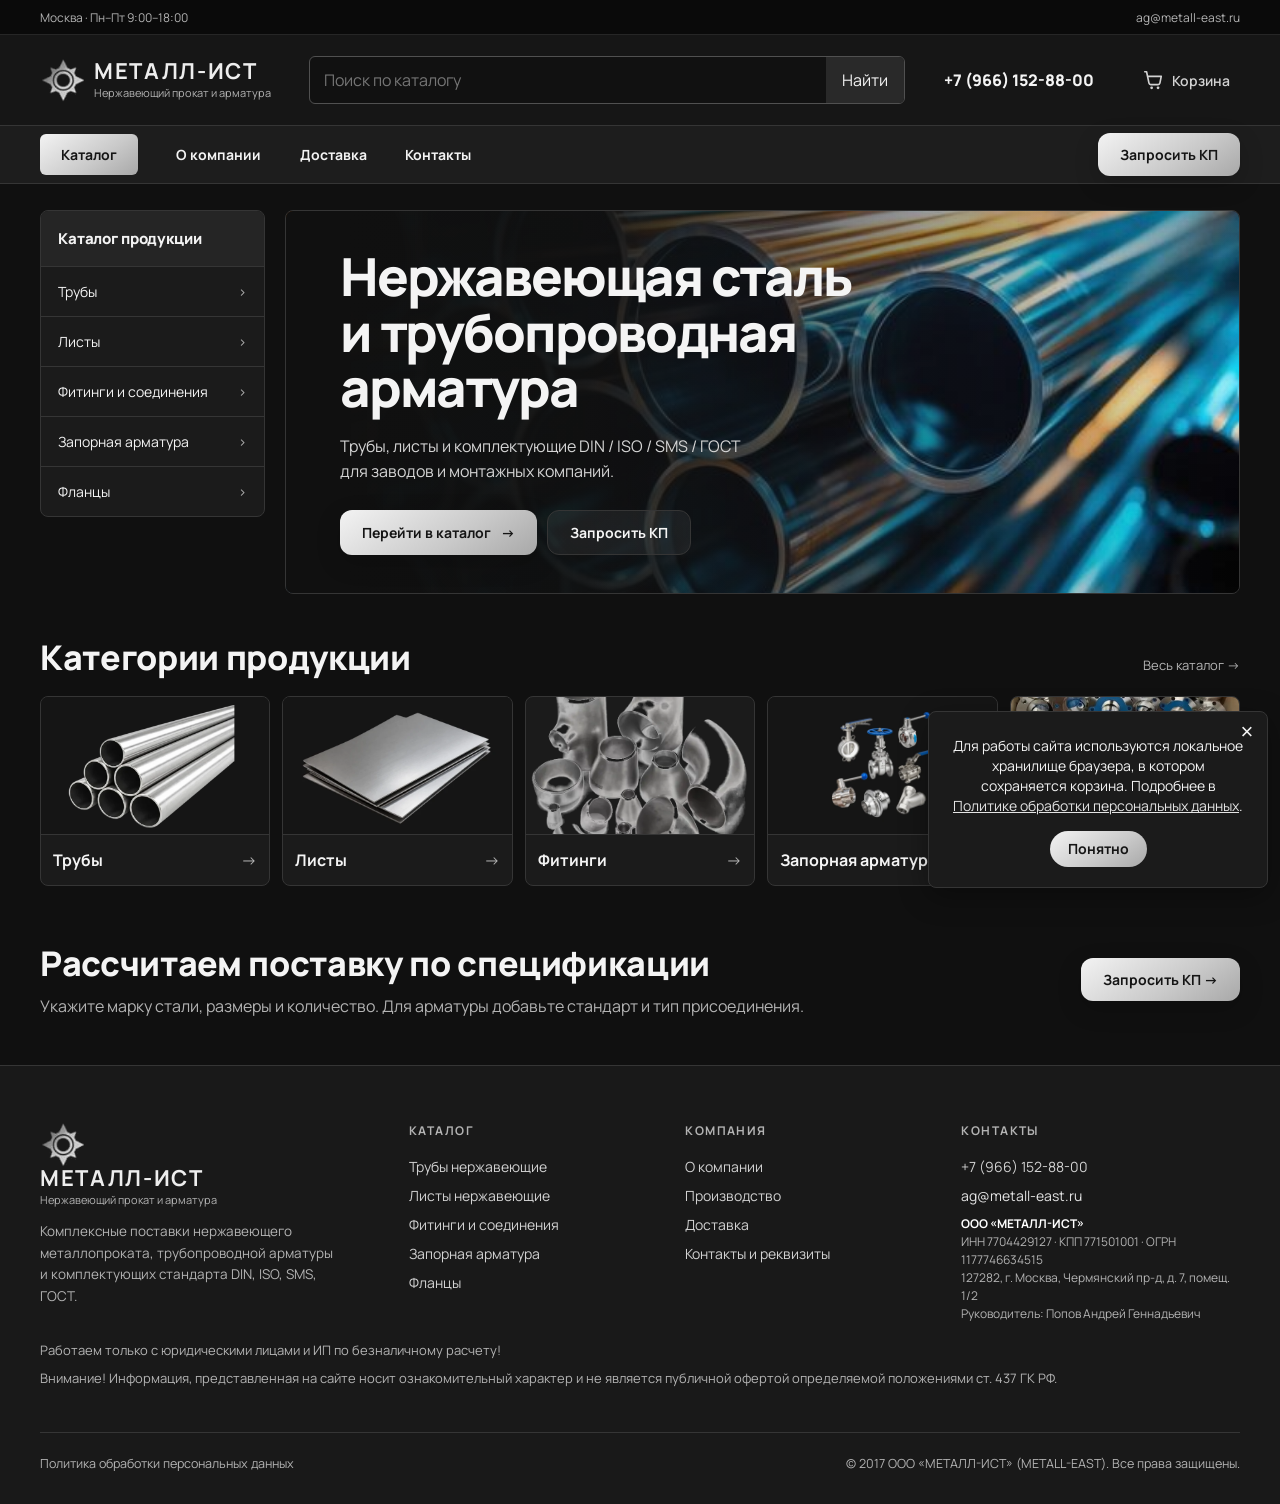
<file: index.html>
<!DOCTYPE html>
<html lang="ru">
<head>
<meta charset="UTF-8">
<meta name="viewport" content="width=device-width, initial-scale=1.0">
<title>МЕТАЛЛ-ИСТ — Нержавеющая сталь и инженерная арматура</title>
<meta name="description" content="Поставки нержавеющей стали, трубопроводной арматуры и комплектующих от ведущих производителей. Широкий ассортимент, стабильные поставки.">
<link rel="preconnect" href="https://fonts.googleapis.com">
<link href="https://fonts.googleapis.com/css2?family=Inter:wght@400;500;600;700;800&family=Manrope:wght@400;500;600;700;800&display=swap" rel="stylesheet">
<link rel="stylesheet" href="css/style.css?v=notice-theme-40">
</head>
<body>
<div id="site-header"></div>

<main class="home">
  <div class="container home-top">
    <aside class="category-menu" aria-label="Разделы каталога">
      <h2>Каталог продукции</h2>
      <a href="catalog.html?cat=truby">Трубы <span>›</span></a>
      <a href="catalog.html?cat=listy">Листы <span>›</span></a>
      <a href="catalog.html?cat=fitingi">Фитинги и соединения <span>›</span></a>
      <a href="catalog.html?cat=krany">Запорная арматура <span>›</span></a>
      <a href="catalog.html?cat=flantsy">Фланцы <span>›</span></a>
    </aside>
    <section class="steel-hero">
      <div class="steel-hero-copy">
        <h1>Нержавеющая сталь и трубопроводная арматура</h1>
        <p>Трубы, листы и комплектующие DIN / ISO / SMS / ГОСТ для заводов и монтажных компаний.</p>
        <div class="steel-actions">
          <a class="btn btn-blue" href="catalog.html">Перейти в каталог <span aria-hidden="true">→</span></a>
          <button class="btn btn-ghost" type="button" data-modal>Запросить КП</button>
        </div>
      </div>
    </section>
  </div>

  <section class="container range" aria-labelledby="range-title">
    <div class="range-head"><h2 id="range-title">Категории продукции</h2><a href="catalog.html">Весь каталог →</a></div>
    <div class="range-grid">
      <a href="catalog.html?cat=truby"><div class="range-photo range-photo-tubes"><img src="img/tube-welded.webp" alt=""></div><strong>Трубы</strong><span>→</span></a>
      <a href="catalog.html?cat=listy"><div class="range-photo range-photo-sheets"><img src="img/stainless-sheets.webp" alt=""></div><strong>Листы</strong><span>→</span></a>
      <a href="catalog.html?cat=fitingi"><img src="img/cat-fittings.png" alt=""><strong>Фитинги</strong><span>→</span></a>
      <a href="catalog.html?cat=krany"><img src="img/shutoff-valves-collage.webp" alt="" style="object-fit:contain;background:#151515"><strong>Запорная арматура</strong><span>→</span></a>
      <a href="catalog.html?cat=flantsy"><img src="img/cat-flanges.jpg" alt=""><strong>Фланцы</strong><span>→</span></a>
    </div>
  </section>

  <section class="container home-quote" id="features">
    <div>
      <h2>Рассчитаем поставку по спецификации</h2>
      <p>Укажите марку стали, размеры и количество. Для арматуры добавьте стандарт и тип присоединения.</p>
    </div>
    <button type="button" class="btn btn-blue" data-modal>Запросить КП →</button>
  </section>
</main>

<div id="site-footer"></div>
<script src="js/data.js?v=perforated-collage-36"></script>
<script src="js/layout.js?v=cookie-notice-39"></script>
<script src="js/main.js?v=consent-19"></script>
</body>
</html>
</file>
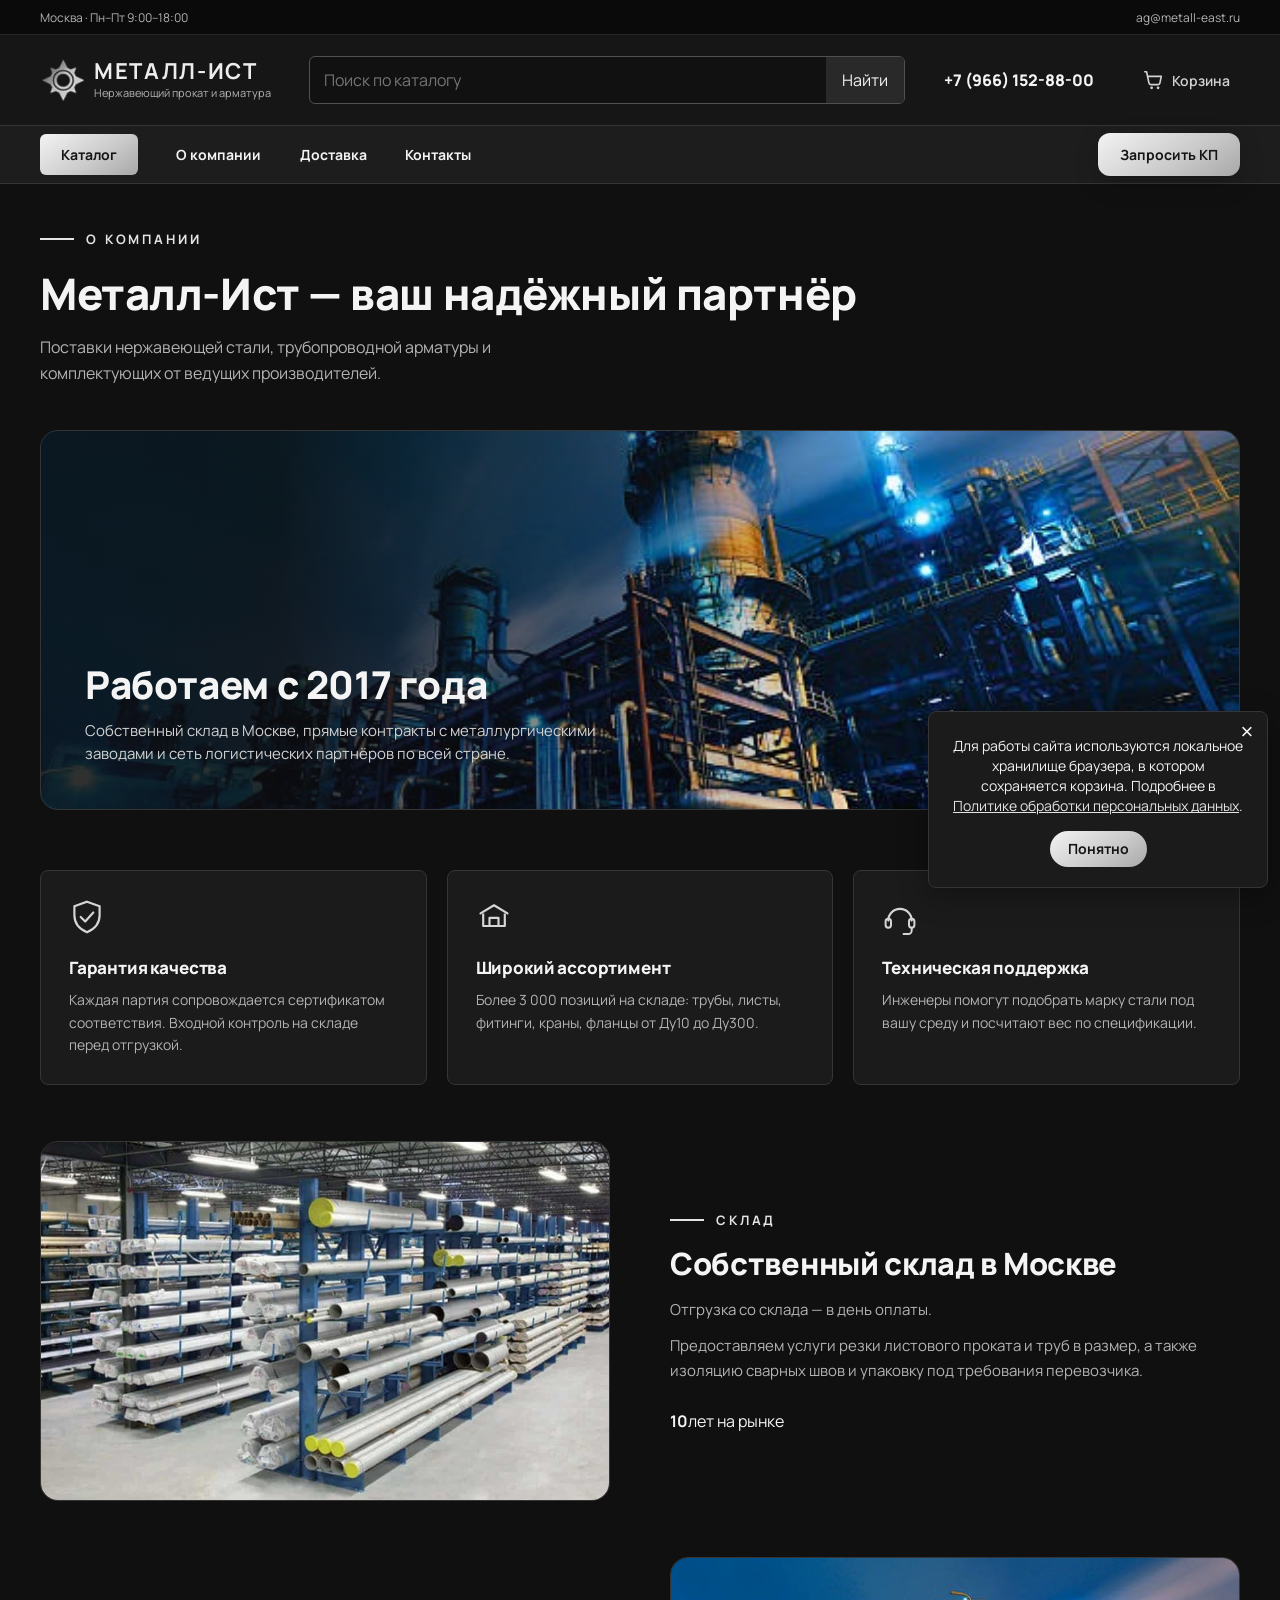
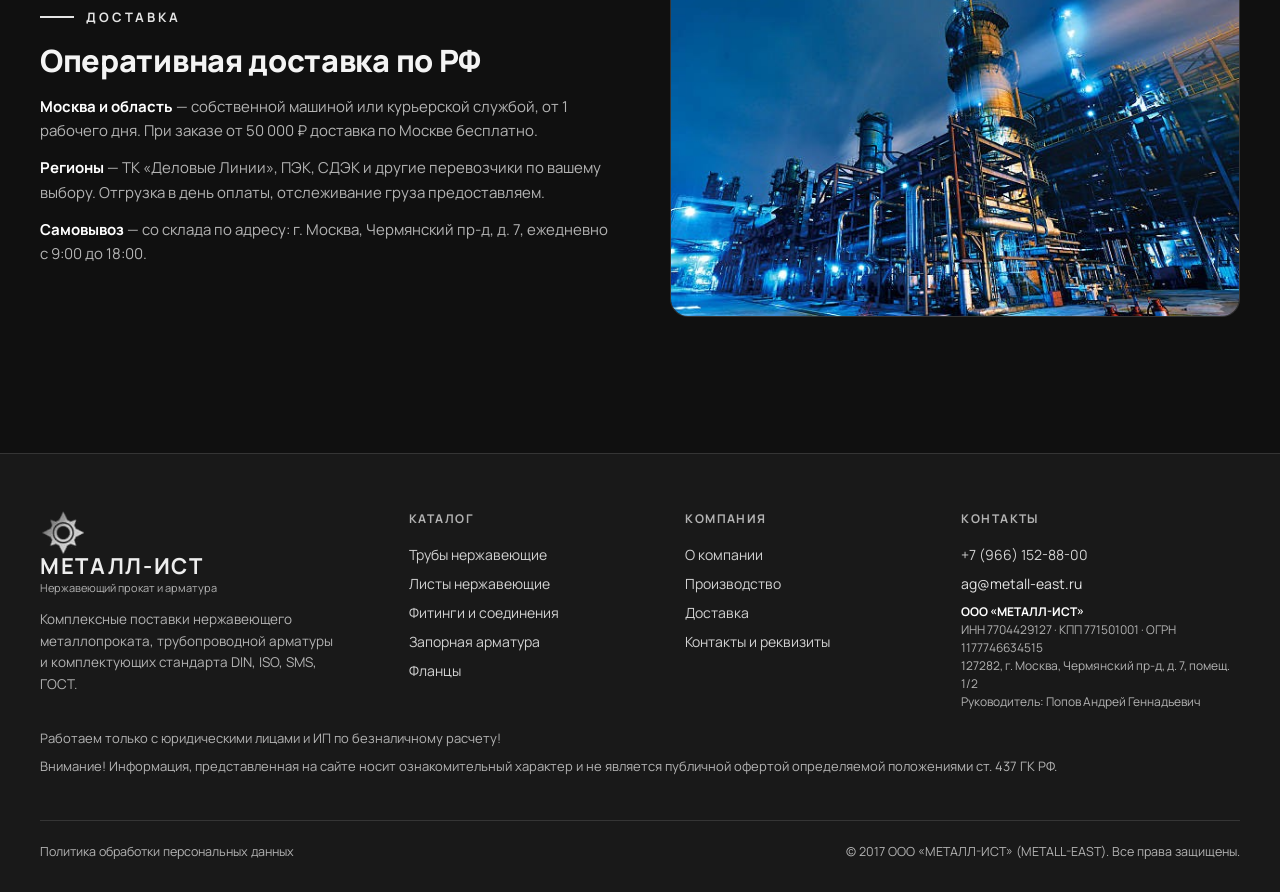
<file: about.html>
<!DOCTYPE html>
<html lang="ru">
<head>
<meta charset="UTF-8">
<meta name="viewport" content="width=device-width, initial-scale=1.0">
<title>О компании — МЕТАЛЛ-ИСТ</title>
<meta name="description" content="Металл-Ист — поставщик нержавеющей стали и трубопроводной арматуры с 2016 года. Склад в Москве, доставка по всей России.">
<link rel="preconnect" href="https://fonts.googleapis.com">
<link href="https://fonts.googleapis.com/css2?family=Inter:wght@400;500;600;700;800&family=Manrope:wght@400;500;600;700;800&display=swap" rel="stylesheet">
<link rel="stylesheet" href="css/style.css?v=notice-theme-40">
</head>
<body>
<div id="site-header"></div>

<div class="page">
  <div class="container">
    <div class="page-head">
      <div class="eyebrow">О компании</div>
      <h1>Металл-Ист — ваш надёжный партнёр</h1>
      <p>Поставки нержавеющей стали, трубопроводной арматуры и комплектующих от ведущих производителей.</p>
    </div>

    <div class="about-hero">
      <img src="img/plant.jpg" alt="Производство">
      <div class="ah-text">
        <h2>Работаем с 2017 года</h2>
        <p>Собственный склад в Москве, прямые контракты с металлургическими заводами и сеть логистических партнёров по всей стране.</p>
      </div>
    </div>

    <div class="values-grid">
      <div class="value-card">
        <svg width="36" height="36" viewBox="0 0 40 40" fill="none"><path d="M20 3l14 5v10c0 9-6 15.5-14 19C12 33.5 6 27 6 18V8l14-5z" stroke="#d6d6d6" stroke-width="2.4"/><path d="M13 20l5 5 9-10" stroke="#d6d6d6" stroke-width="2.4" stroke-linecap="round" stroke-linejoin="round"/></svg>
        <h3>Гарантия качества</h3>
        <p>Каждая партия сопровождается сертификатом соответствия. Входной контроль на складе перед отгрузкой.</p>
      </div>
      <div class="value-card">
        <svg width="36" height="36" viewBox="0 0 40 40" fill="none"><path d="M5 16L20 7l15 9" stroke="#d6d6d6" stroke-width="2.4" stroke-linecap="round" stroke-linejoin="round"/><path d="M8 16v14h24V16" stroke="#d6d6d6" stroke-width="2.4" stroke-linejoin="round"/><path d="M15 30v-9h10v9" stroke="#d6d6d6" stroke-width="2.4" stroke-linejoin="round"/></svg>
        <h3>Широкий ассортимент</h3>
        <p>Более 3 000 позиций на складе: трубы, листы, фитинги, краны, фланцы от Ду10 до Ду300.</p>
      </div>
      <div class="value-card">
        <svg width="36" height="36" viewBox="0 0 40 40" fill="none"><path d="M7 24a13 13 0 0 1 26 0" stroke="#d6d6d6" stroke-width="2.4" stroke-linecap="round"/><rect x="4" y="22" width="6" height="10" rx="3" fill="none" stroke="#d6d6d6" stroke-width="2.2"/><rect x="30" y="22" width="6" height="10" rx="3" fill="none" stroke="#d6d6d6" stroke-width="2.2"/><path d="M33 32v3a4 4 0 0 1-4 4h-5" stroke="#d6d6d6" stroke-width="2.2" stroke-linecap="round"/></svg>
        <h3>Техническая поддержка</h3>
        <p>Инженеры помогут подобрать марку стали под вашу среду и посчитают вес по спецификации.</p>
      </div>
    </div>

    <div class="two-col" id="production">
      <img src="img/warehouse.jpg" alt="Склад Металл-Ист">
      <div>
        <div class="eyebrow">Склад</div>
        <h2 style="margin-top:16px">Собственный склад в Москве</h2>
        <p>Отгрузка со склада — в день оплаты.</p>
        <p>Предоставляем услуги резки листового проката и труб в размер, а также изоляцию сварных швов и упаковку под требования перевозчика.</p>
        <div class="stats" style="margin-top:26px">
          <div class="stat"><b>10</b><span>лет на рынке</span></div>
        </div>
      </div>
    </div>

    <div class="two-col" id="delivery">
      <div>
        <div class="eyebrow">Доставка</div>
        <h2 style="margin-top:16px">Оперативная доставка по РФ</h2>
        <p><b style="color:#fff">Москва и область</b> — собственной машиной или курьерской службой, от 1 рабочего дня. При заказе от 50 000 ₽ доставка по Москве бесплатно.</p>
        <p><b style="color:#fff">Регионы</b> — ТК «Деловые Линии», ПЭК, СДЭК и другие перевозчики по вашему выбору. Отгрузка в день оплаты, отслеживание груза предоставляем.</p>
        <p><b style="color:#fff">Самовывоз</b> — со склада по адресу: г. Москва, Чермянский пр-д, д. 7, ежедневно с 9:00 до 18:00.</p>
      </div>
      <img src="img/plant.jpg" alt="Логистика">
    </div>
  </div>
</div>

<div id="site-footer"></div>
<script src="js/data.js?v=perforated-collage-36"></script>
<script src="js/layout.js?v=cookie-notice-39"></script>
<script src="js/main.js?v=consent-19"></script>
</body>
</html>
</file>
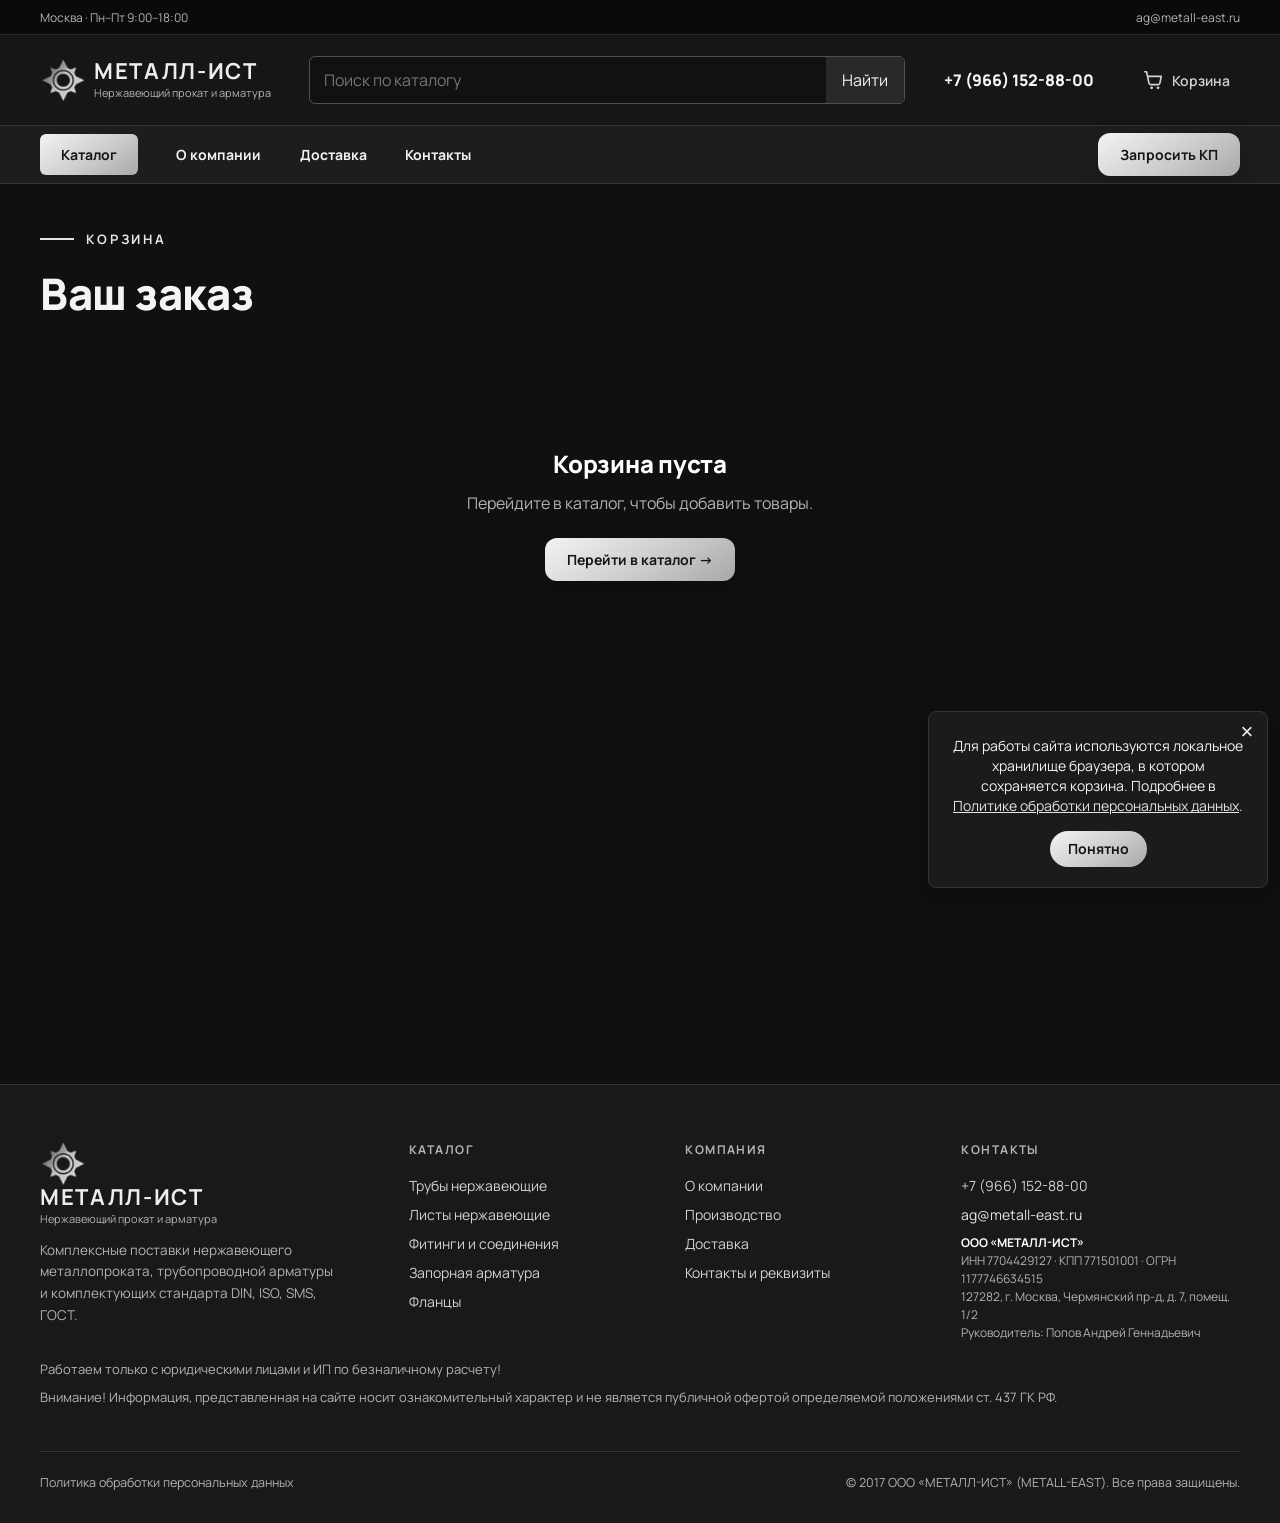
<file: cart.html>
<!DOCTYPE html>
<html lang="ru">
<head>
<meta charset="UTF-8">
<meta name="viewport" content="width=device-width, initial-scale=1.0">
<title>Корзина — МЕТАЛЛ-ИСТ</title>
<link rel="preconnect" href="https://fonts.googleapis.com">
<link href="https://fonts.googleapis.com/css2?family=Inter:wght@400;500;600;700;800&family=Manrope:wght@400;500;600;700;800&display=swap" rel="stylesheet">
<link rel="stylesheet" href="css/style.css?v=notice-theme-40">
</head>
<body>
<div id="site-header"></div>

<div class="page">
  <div class="container">
    <div class="page-head">
      <div class="eyebrow">Корзина</div>
      <h1>Ваш заказ</h1>
    </div>
    <div id="cartRoot"></div>
  </div>
</div>

<div id="site-footer"></div>
<script src="js/data.js?v=perforated-collage-36"></script>
<script src="js/layout.js?v=cookie-notice-39"></script>
<script src="js/main.js?v=consent-19"></script>
<script src="js/cart.js?v=consent-19"></script>
</body>
</html>
</file>
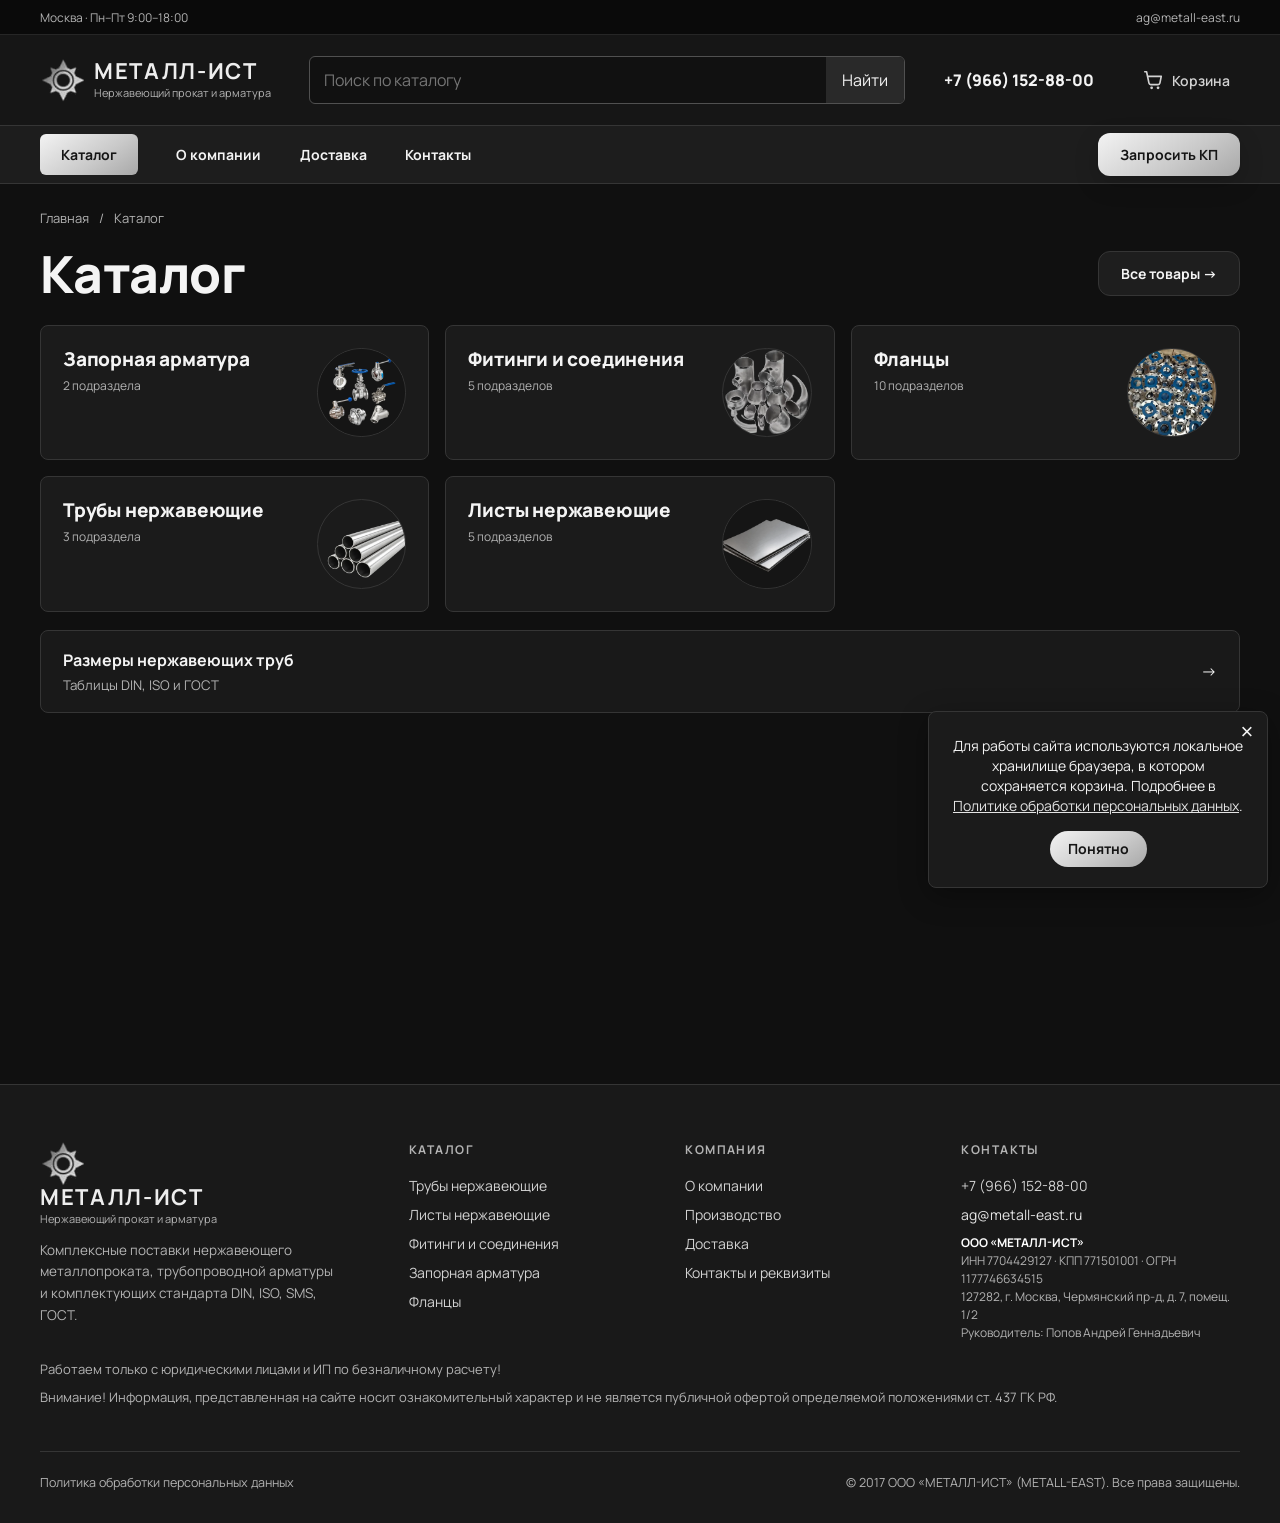
<file: catalog.html>
<!DOCTYPE html>
<html lang="ru">
<head>
<meta charset="UTF-8">
<meta name="viewport" content="width=device-width, initial-scale=1.0">
<title>Каталог — МЕТАЛЛ-ИСТ</title>
<meta name="description" content="Каталог нержавеющего металлопроката: трубы, листы, фитинги, краны, фланцы.">
<link rel="preconnect" href="https://fonts.googleapis.com">
<link href="https://fonts.googleapis.com/css2?family=Inter:wght@400;500;600;700;800&family=Manrope:wght@400;500;600;700;800&display=swap" rel="stylesheet">
<link rel="stylesheet" href="css/style.css?v=notice-theme-40">
</head>
<body>
<div id="site-header"></div>

<main class="page catalog-page">
  <div class="container">
    <nav class="catalog-crumbs" aria-label="Путь к разделу">
      <a href="index.html">Главная</a><span aria-hidden="true">/</span><a href="catalog.html">Каталог</a><span id="catalogPath"></span>
    </nav>
    <section class="catalog-overview" id="catalogOverview" aria-labelledby="overviewTitle" hidden>
      <div class="catalog-overview-heading">
        <h1 id="overviewTitle">Каталог</h1>
        <a class="btn btn-ghost" href="catalog.html?view=all">Все товары →</a>
      </div>
      <div class="catalog-overview-grid" id="catalogOverviewGrid"></div>
      <a class="catalog-size-link" href="tube-sizes.html">
        <span><strong>Размеры нержавеющих труб</strong><small>Таблицы DIN, ISO и ГОСТ</small></span>
        <span aria-hidden="true">→</span>
      </a>
    </section>
    <div class="catalog-layout" id="catalogListing">
      <aside class="catalog-sidebar">
        <nav class="category-menu" aria-label="Разделы каталога">
          <h2>Наш ассортимент</h2>
          <div id="catalogNav"></div>
        </nav>
        <section class="filters" aria-labelledby="filterTitle">
          <h2 id="filterTitle">Подбор продукции</h2>
          <label for="search">Название, размер или стандарт</label>
          <input id="search" type="search" placeholder="Например, 57×3,5">
          <label for="grade">Марка стали</label>
          <select id="grade"><option value="">Все марки</option></select>
          <label for="stock">Наличие</label>
          <select id="stock">
            <option value="">Любое</option>
            <option value="на складе">На складе</option>
            <option value="под заказ">Под заказ</option>
          </select>
          <button class="btn btn-ghost" id="resetFilters" type="button">Сбросить фильтры</button>
        </section>
      </aside>
      <section class="catalog-results" aria-labelledby="catalogTitle">
        <div class="page-head">
          <h1 id="catalogTitle">Каталог нержавеющей стали</h1>
        </div>
        <p class="tube-reference-link" id="tubeReferenceLink"><a href="tube-sizes.html">Размеры труб по DIN, ISO и ГОСТ →</a></p>
        <div class="catalog-sections" id="catalogSections"></div>
        <div class="catalog-toolbar">
          <p id="resultCount" role="status"></p>
          <div class="catalog-controls">
            <label for="sort">Сортировка</label>
            <select id="sort">
              <option value="">По каталогу</option>
              <option value="name">По названию</option>
            </select>
            <div class="catalog-view" role="group" aria-label="Вид каталога">
              <button type="button" data-view="list" aria-pressed="false">Список</button>
              <button type="button" data-view="grid" aria-pressed="true">Плитка</button>
            </div>
          </div>
        </div>
        <div class="products-grid" id="productsGrid"></div>
      </section>
    </div>
  </div>
</main>

<div id="site-footer"></div>
<script src="js/data.js?v=sheet-folder-photos-38"></script>
<script src="js/layout.js?v=cookie-notice-39"></script>
<script src="js/main.js?v=consent-19"></script>
<script src="js/catalog.js?v=catalog-folders-37"></script>
</body>
</html>
</file>
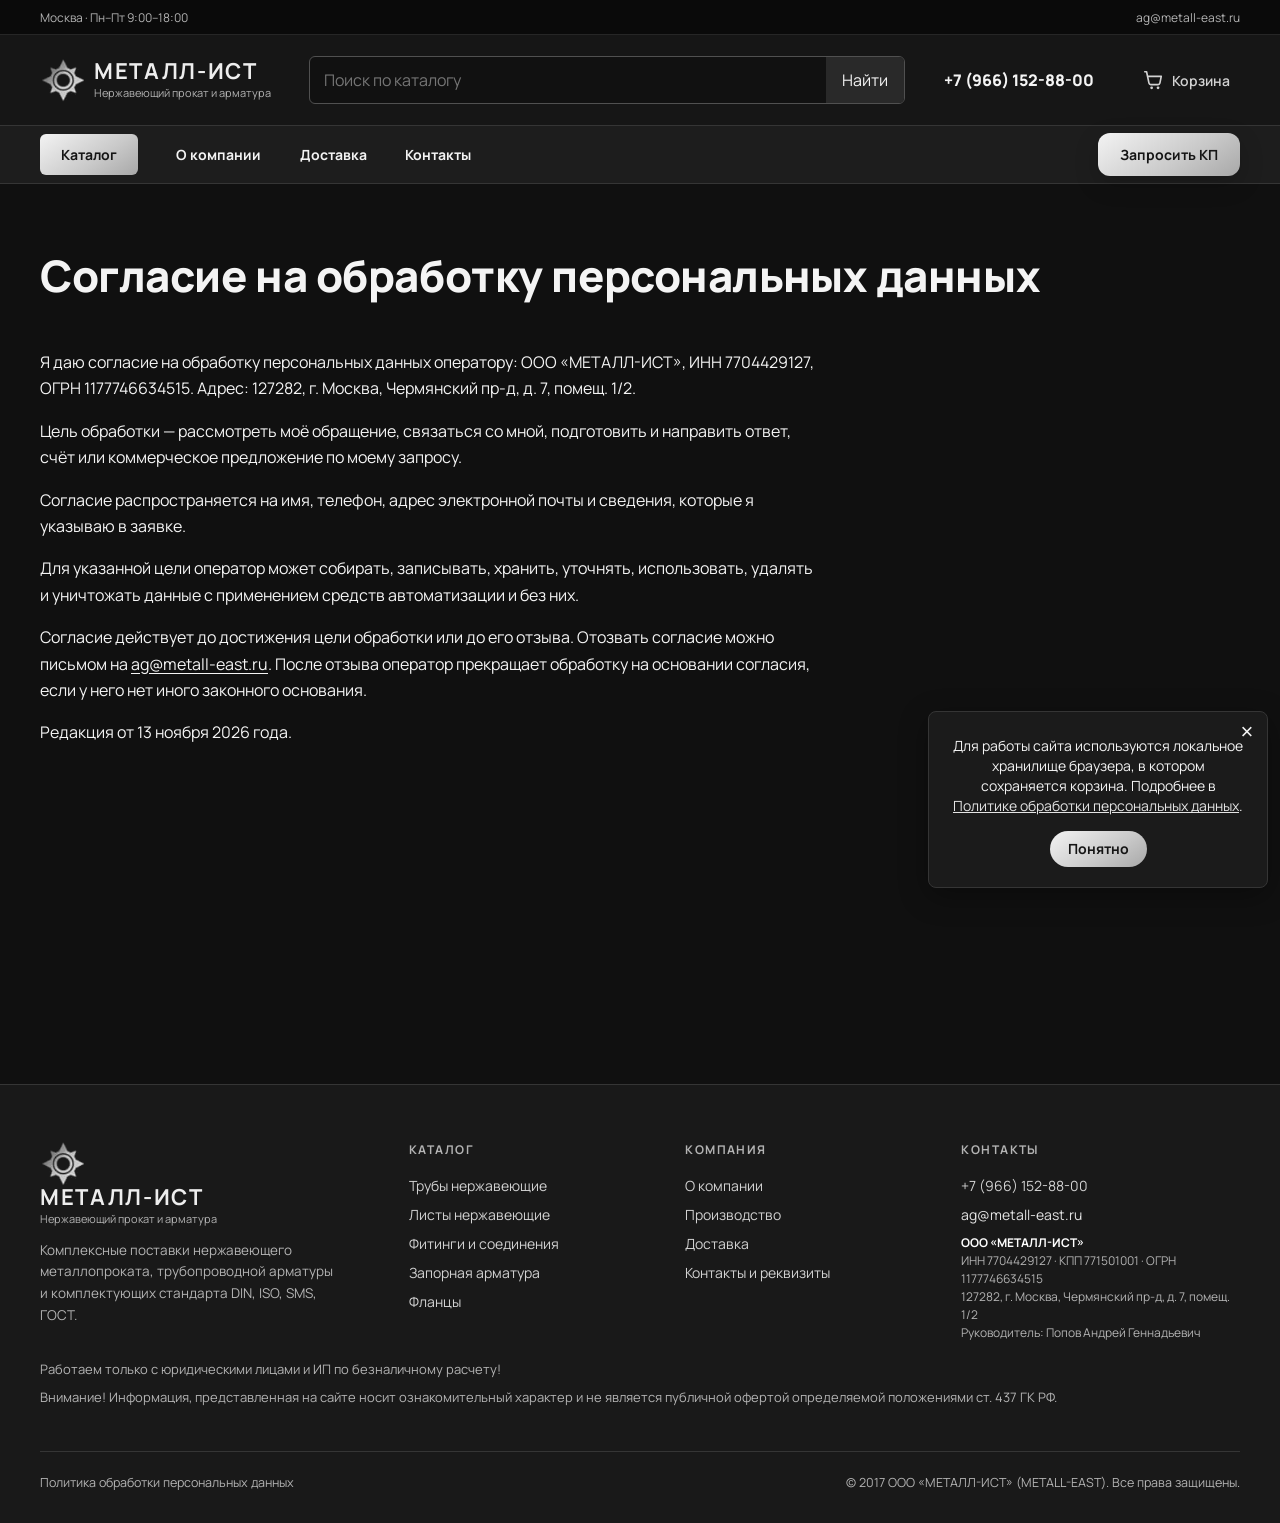
<file: consent.html>
<!DOCTYPE html>
<html lang="ru">
<head>
<meta charset="UTF-8">
<meta name="viewport" content="width=device-width, initial-scale=1.0">
<title>Согласие на обработку персональных данных — МЕТАЛЛ-ИСТ</title>
<link rel="preconnect" href="https://fonts.googleapis.com">
<link href="https://fonts.googleapis.com/css2?family=Inter:wght@400;500;600;700;800&family=Manrope:wght@400;500;600;700;800&display=swap" rel="stylesheet">
<link rel="stylesheet" href="css/style.css?v=notice-theme-40">
</head>
<body>
<div id="site-header"></div>
<main class="page"><article class="container personal-document"><div class="page-head"><h1>Согласие на обработку персональных данных</h1></div>
<p>Я даю согласие на обработку персональных данных оператору: ООО «МЕТАЛЛ-ИСТ», ИНН 7704429127, ОГРН 1177746634515. Адрес: 127282, г. Москва, Чермянский пр-д, д. 7, помещ. 1/2.</p>
<p>Цель обработки — рассмотреть моё обращение, связаться со мной, подготовить и направить ответ, счёт или коммерческое предложение по моему запросу.</p>
<p>Согласие распространяется на имя, телефон, адрес электронной почты и сведения, которые я указываю в заявке.</p>
<p>Для указанной цели оператор может собирать, записывать, хранить, уточнять, использовать, удалять и уничтожать данные с применением средств автоматизации и без них.</p>
<p>Согласие действует до достижения цели обработки или до его отзыва. Отозвать согласие можно письмом на <a href="mailto:ag@metall-east.ru">ag@metall-east.ru</a>. После отзыва оператор прекращает обработку на основании согласия, если у него нет иного законного основания.</p>
<p>Редакция от 13 ноября 2026 года.</p>
</article></main>
<div id="site-footer"></div>
<script src="js/data.js?v=perforated-collage-36"></script>
<script src="js/layout.js?v=cookie-notice-39"></script>
<script src="js/main.js?v=consent-19"></script>
</body>
</html>
</file>
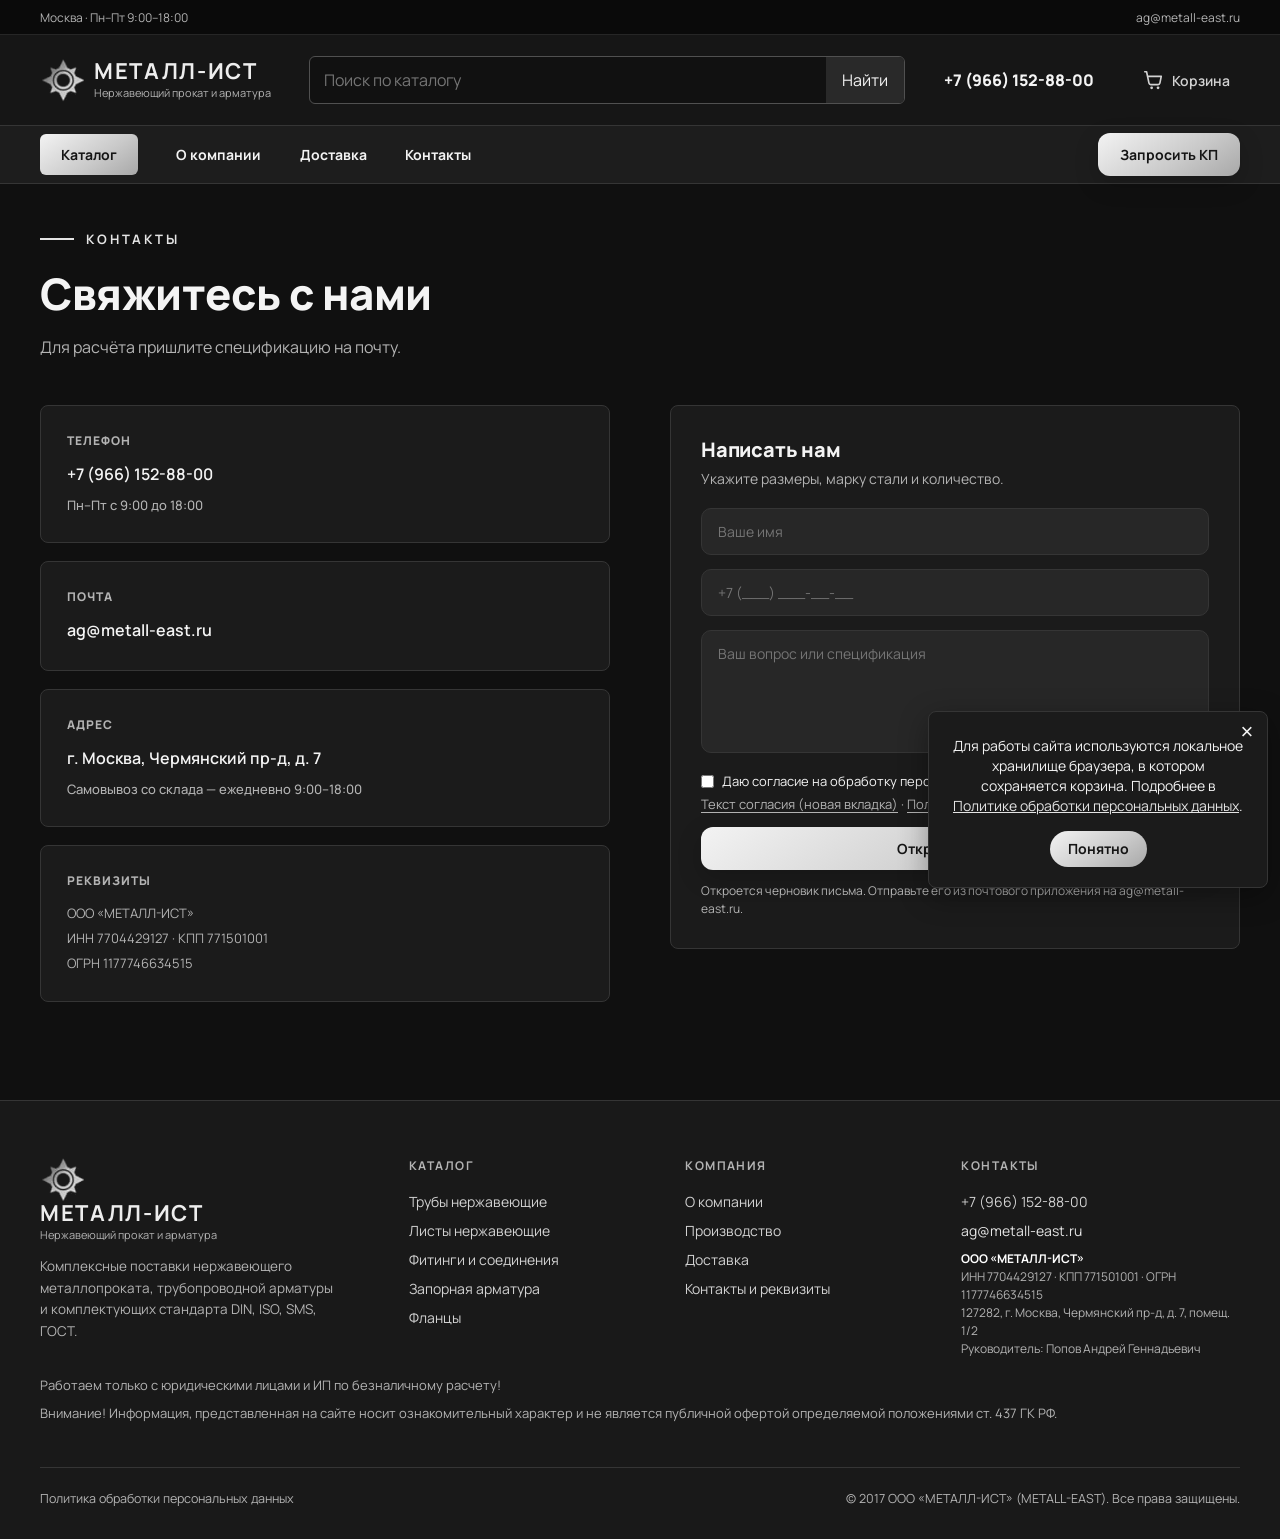
<file: contacts.html>
<!DOCTYPE html>
<html lang="ru">
<head>
<meta charset="UTF-8">
<meta name="viewport" content="width=device-width, initial-scale=1.0">
<title>Контакты — МЕТАЛЛ-ИСТ</title>
<link rel="preconnect" href="https://fonts.googleapis.com">
<link href="https://fonts.googleapis.com/css2?family=Inter:wght@400;500;600;700;800&family=Manrope:wght@400;500;600;700;800&display=swap" rel="stylesheet">
<link rel="stylesheet" href="css/style.css?v=notice-theme-40">
</head>
<body>
<div id="site-header"></div>

<div class="page">
  <div class="container">
    <div class="page-head">
      <div class="eyebrow">Контакты</div>
      <h1>Свяжитесь с нами</h1>
      <p>Для расчёта пришлите спецификацию на почту.</p>
    </div>
    <div class="contacts-grid">
      <div>
        <div class="contact-block">
          <h3>Телефон</h3>
          <a href="tel:+79661528800">+7 (966) 152-88-00</a>
          <p style="color:var(--muted);font-size:13px;font-weight:500;margin-top:6px">Пн–Пт с 9:00 до 18:00</p>
        </div>
        <div class="contact-block">
          <h3>Почта</h3>
          <a href="mailto:ag@metall-east.ru">ag@metall-east.ru</a>
        </div>
        <div class="contact-block">
          <h3>Адрес</h3>
          <p>г. Москва, Чермянский пр-д, д. 7</p>
          <p style="color:var(--muted);font-size:13px;font-weight:500;margin-top:6px">Самовывоз со склада — ежедневно 9:00–18:00</p>
        </div>
        <div class="contact-block">
          <h3>Реквизиты</h3>
          <div class="requisites">
            ООО «МЕТАЛЛ-ИСТ»<br>
            ИНН 7704429127 · КПП 771501001<br>
            ОГРН 1177746634515
          </div>
        </div>
      </div>
      <div class="form-card">
        <h3>Написать нам</h3>
        <p>Укажите размеры, марку стали и количество.</p>
        <form id="contactForm" method="post">
          <div class="field"><input type="text" name="name" placeholder="Ваше имя" required></div>
          <div class="field"><input type="tel" name="phone" placeholder="+7 (___) ___-__-__" required></div>
          <div class="field"><textarea name="msg" rows="5" placeholder="Ваш вопрос или спецификация"></textarea></div>
          <div class="personal-consent"><label><input type="checkbox" name="personalDataConsent" value="yes" required> Даю согласие на обработку персональных данных</label><a href="consent.html" target="_blank" rel="noopener">Текст согласия (новая вкладка)</a> · <a href="privacy.html" target="_blank" rel="noopener">Политика обработки</a></div>
          <button type="submit" class="btn btn-blue" style="width:100%;justify-content:center">Открыть письмо</button>
          <p class="form-note">Откроется черновик письма. Отправьте его из почтового приложения на ag@metall-east.ru.</p>
        </form>
      </div>
    </div>
  </div>
</div>

<div id="site-footer"></div>
<script src="js/data.js?v=perforated-collage-36"></script>
<script src="js/layout.js?v=cookie-notice-39"></script>
<script src="js/main.js?v=consent-19"></script>
</body>
</html>
</file>
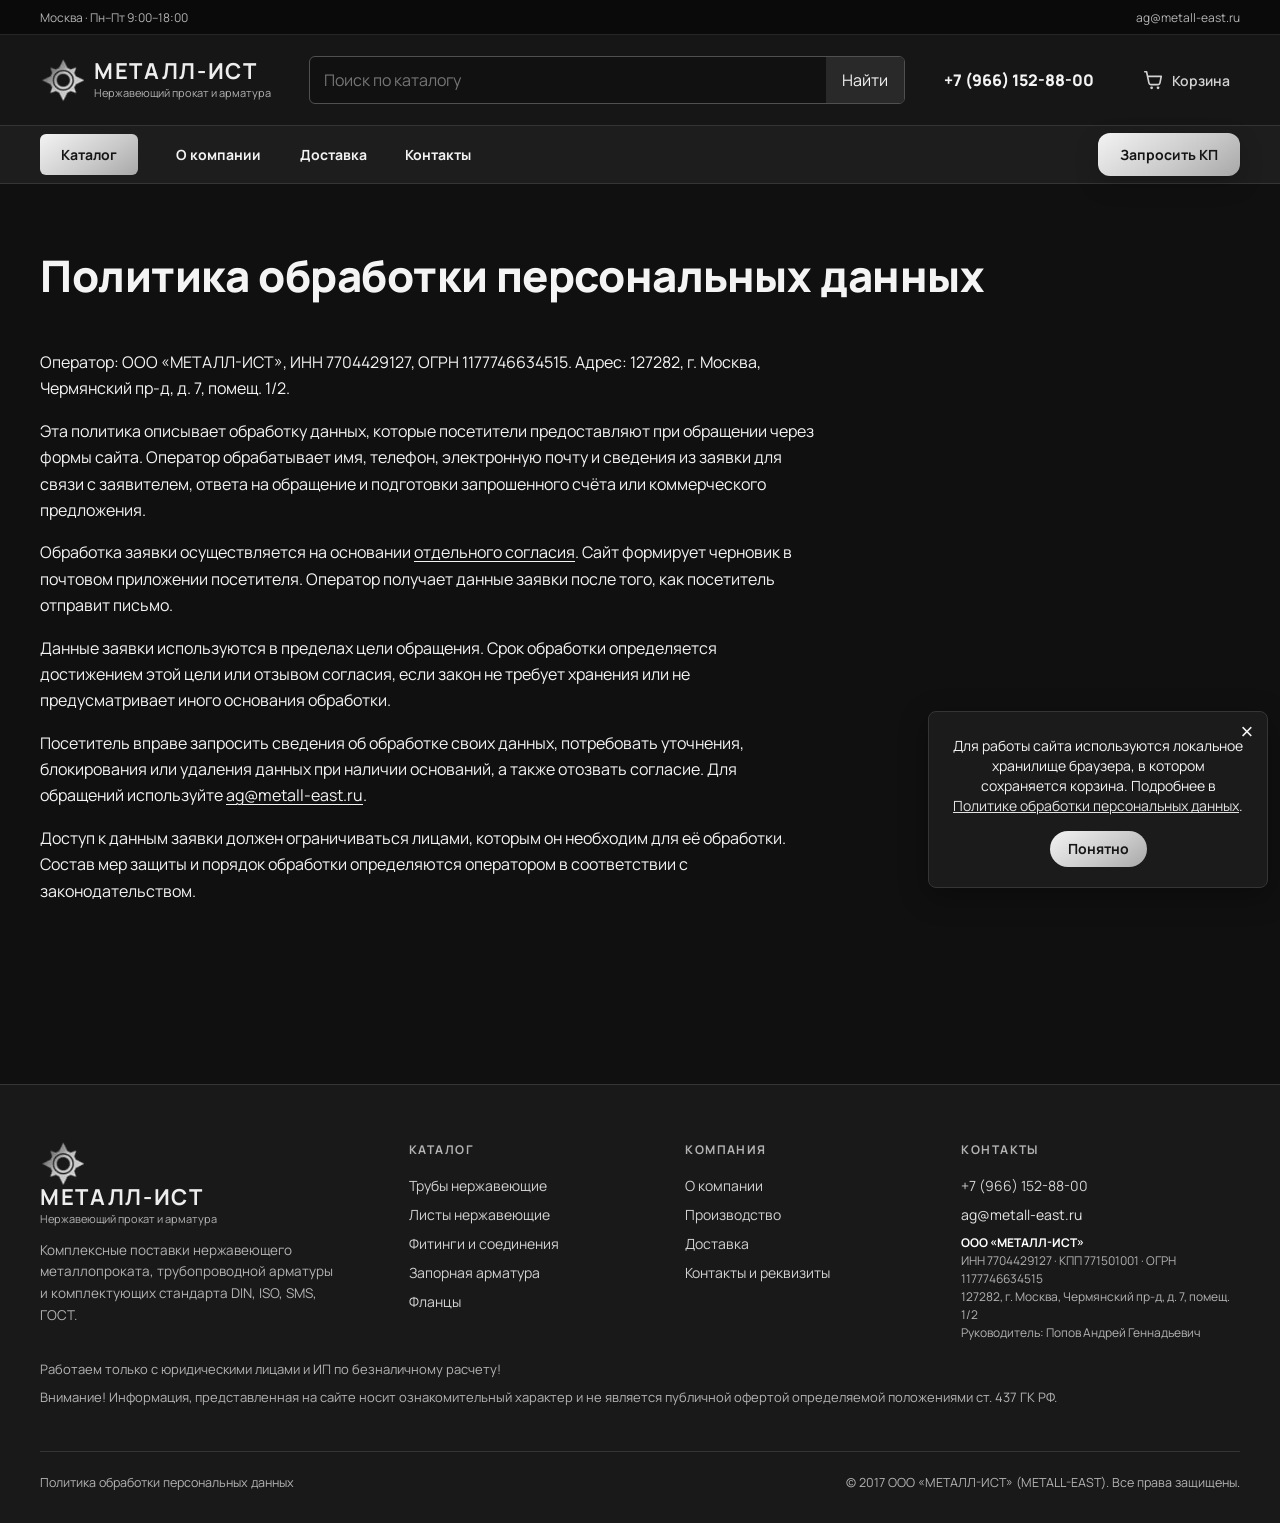
<file: privacy.html>
<!DOCTYPE html>
<html lang="ru">
<head>
<meta charset="UTF-8">
<meta name="viewport" content="width=device-width, initial-scale=1.0">
<title>Политика обработки персональных данных — МЕТАЛЛ-ИСТ</title>
<link rel="preconnect" href="https://fonts.googleapis.com">
<link href="https://fonts.googleapis.com/css2?family=Inter:wght@400;500;600;700;800&family=Manrope:wght@400;500;600;700;800&display=swap" rel="stylesheet">
<link rel="stylesheet" href="css/style.css?v=notice-theme-40">
</head>
<body>
<div id="site-header"></div>
<main class="page"><article class="container personal-document"><div class="page-head"><h1>Политика обработки персональных данных</h1></div>
<p>Оператор: ООО «МЕТАЛЛ-ИСТ», ИНН 7704429127, ОГРН 1177746634515. Адрес: 127282, г. Москва, Чермянский пр-д, д. 7, помещ. 1/2.</p>
<p>Эта политика описывает обработку данных, которые посетители предоставляют при обращении через формы сайта. Оператор обрабатывает имя, телефон, электронную почту и сведения из заявки для связи с заявителем, ответа на обращение и подготовки запрошенного счёта или коммерческого предложения.</p>
<p>Обработка заявки осуществляется на основании <a href="consent.html">отдельного согласия</a>. Сайт формирует черновик в почтовом приложении посетителя. Оператор получает данные заявки после того, как посетитель отправит письмо.</p>
<p>Данные заявки используются в пределах цели обращения. Срок обработки определяется достижением этой цели или отзывом согласия, если закон не требует хранения или не предусматривает иного основания обработки.</p>
<p>Посетитель вправе запросить сведения об обработке своих данных, потребовать уточнения, блокирования или удаления данных при наличии оснований, а также отозвать согласие. Для обращений используйте <a href="mailto:ag@metall-east.ru">ag@metall-east.ru</a>.</p>
<p>Доступ к данным заявки должен ограничиваться лицами, которым он необходим для её обработки. Состав мер защиты и порядок обработки определяются оператором в соответствии с законодательством.</p>
</article></main>
<div id="site-footer"></div>
<script src="js/data.js?v=perforated-collage-36"></script>
<script src="js/layout.js?v=cookie-notice-39"></script>
<script src="js/main.js?v=consent-19"></script>
</body>
</html>
</file>
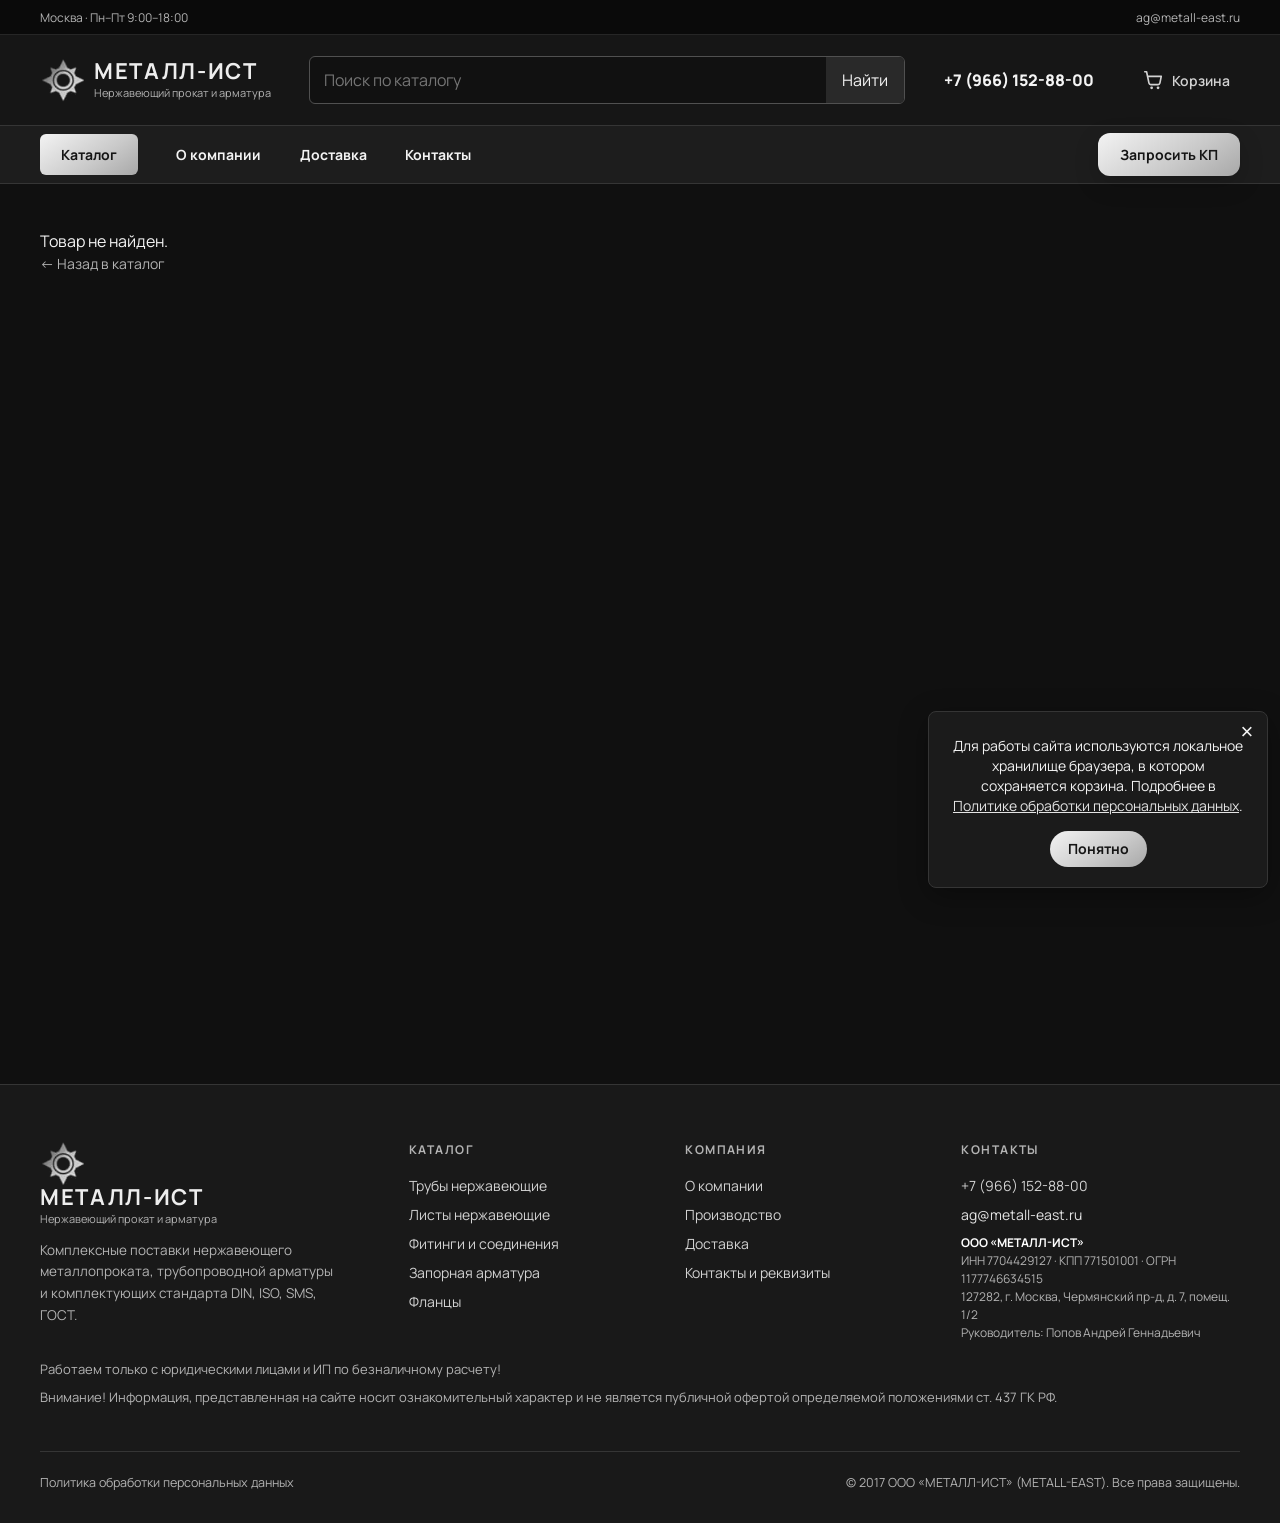
<file: product.html>
<!DOCTYPE html>
<html lang="ru">
<head>
<meta charset="UTF-8">
<meta name="viewport" content="width=device-width, initial-scale=1.0">
<title>Товар — МЕТАЛЛ-ИСТ</title>
<link rel="preconnect" href="https://fonts.googleapis.com">
<link href="https://fonts.googleapis.com/css2?family=Inter:wght@400;500;600;700;800&family=Manrope:wght@400;500;600;700;800&display=swap" rel="stylesheet">
<link rel="stylesheet" href="css/style.css?v=notice-theme-40">
</head>
<body>
<div id="site-header"></div>

<div class="page">
  <div class="container" id="productRoot"></div>
</div>

<div id="site-footer"></div>
<script src="js/data.js?v=perforated-collage-36"></script>
<script src="js/layout.js?v=cookie-notice-39"></script>
<script src="js/main.js?v=consent-19"></script>
<script src="js/product.js?v=remove-gates-13"></script>
</body>
</html>
</file>
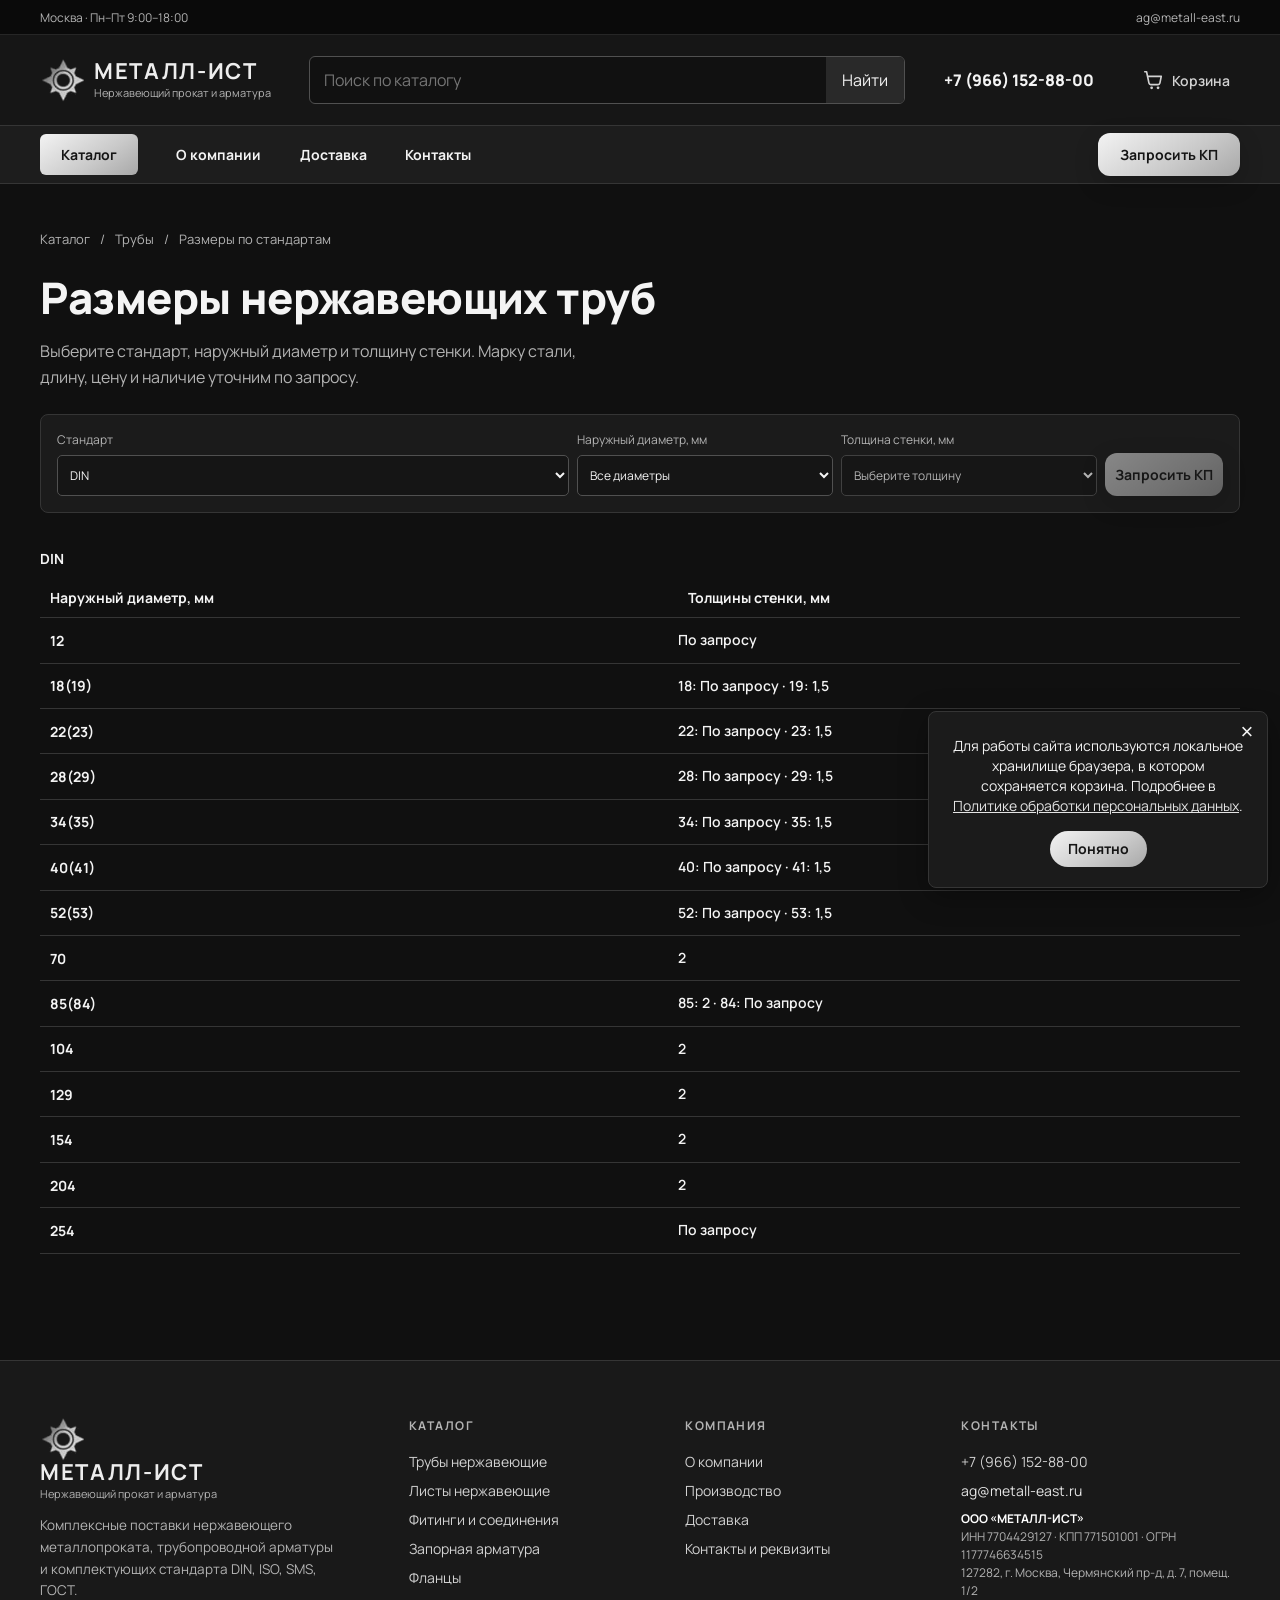
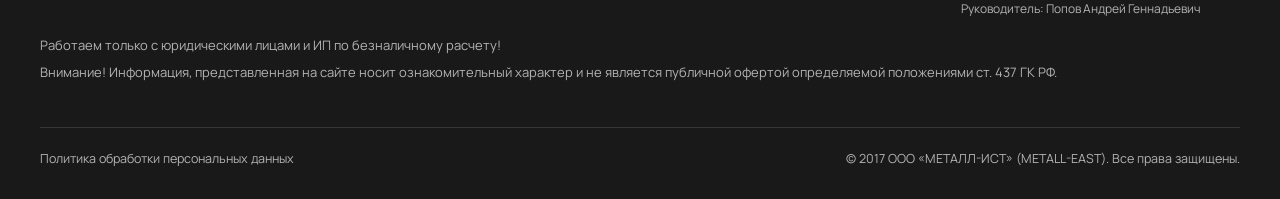
<file: tube-sizes.html>
<!DOCTYPE html>
<html lang="ru">
<head>
<meta charset="UTF-8">
<meta name="viewport" content="width=device-width, initial-scale=1.0">
<title>Размеры нержавеющих труб — МЕТАЛЛ-ИСТ</title>
<meta name="description" content="Справочник размеров нержавеющих труб по DIN, ISO 2037 и ГОСТ.">
<link rel="preconnect" href="https://fonts.googleapis.com">
<link href="https://fonts.googleapis.com/css2?family=Inter:wght@400;500;600;700;800&family=Manrope:wght@400;500;600;700;800&display=swap" rel="stylesheet">
<link rel="stylesheet" href="css/style.css?v=notice-theme-40">
</head>
<body>
<div id="site-header"></div>

<main class="page tube-reference">
  <div class="container">
    <nav class="catalog-crumbs" aria-label="Путь к разделу">
      <a href="catalog.html">Каталог</a><span aria-hidden="true">/</span>
      <a href="catalog.html?cat=truby">Трубы</a><span aria-hidden="true">/</span>
      <span aria-current="page">Размеры по стандартам</span>
    </nav>
    <div class="page-head">
      <h1>Размеры нержавеющих труб</h1>
      <p>Выберите стандарт, наружный диаметр и толщину стенки. Марку стали, длину, цену и наличие уточним по запросу.</p>
    </div>
    <div class="filters tube-picker">
      <label>Стандарт
        <select id="tubeStandard"></select>
      </label>
      <label>Наружный диаметр, мм
        <select id="tubeDiameter"></select>
      </label>
      <label>Толщина стенки, мм
        <select id="tubeWall"></select>
      </label>
      <button class="btn btn-blue" type="button" id="tubeRequest" data-modal disabled>Запросить КП</button>
    </div>
    <p class="tube-reference-source"><a id="tubeSource" target="_blank" rel="noopener">Источник размеров ↗</a></p>
    <table class="spec-table tube-reference-table">
      <caption id="tubeCaption"></caption>
      <thead><tr><th scope="col">Наружный диаметр, мм</th><th scope="col">Толщины стенки, мм</th></tr></thead>
      <tbody id="tubeRows"></tbody>
    </table>
  </div>
</main>
<div id="site-footer"></div>
<script src="js/data.js?v=perforated-collage-36"></script>
<script src="js/layout.js?v=cookie-notice-39"></script>
<script src="js/main.js?v=consent-19"></script>
<script src="js/tube-sizes-data.js?v=din-17"></script>
<script src="js/tube-sizes.js?v=din-17"></script>
</body>
</html>
</file>
<file: css/style.css>
:root {
  --bg: #101010;
  --bg2: #191919;
  --panel: #1b1b1b;
  --line: #353535;
  --accent: #e4e4e4;
  --accent-dark: #ababab;
  --text: #f4f4f4;
  --muted: #b3b3b3;
  --radius: 8px;
  --btn-grad: linear-gradient(145deg, #f3f3f3, #c9c9c9 60%, #a8a8a8);
  --btn-text: #151515;
  --glow: rgba(0, 0, 0, .18);
  --glow-hover: rgba(255, 255, 255, .1);
  --card-hover-border: #8e8e8e;
  --hero-glow: rgba(255, 255, 255, .07);
}

/* Базовый сброс */
* { margin: 0; padding: 0; box-sizing: border-box; }
html { scroll-behavior: smooth; }
body {
  font-family: 'Manrope', 'Inter', system-ui, sans-serif;
  background: var(--bg);
  color: var(--text);
  -webkit-font-smoothing: antialiased;
  overflow-x: hidden;
  transition: background-color .3s ease, color .3s ease;
}
a { color: inherit; text-decoration: none; }
ul { list-style: none; }
img { display: block; max-width: 100%; }
.container { max-width: 1400px; margin: 0 auto; padding: 0 40px; }
h1, h2, h3 { font-weight: 800; letter-spacing: -.01em; }

/* ==========================================================================
   HEADER / НАВИГАЦИЯ
   ========================================================================== */
/* Кнопки */
.btn {
  display: inline-flex;
  align-items: center;
  gap: 10px;
  padding: 12px 22px;
  border-radius: 12px;
  font-weight: 700;
  font-size: 14px;
  border: none;
  cursor: pointer;
  transition: transform .2s, box-shadow .2s, background .2s, filter .2s;
  white-space: nowrap;
  font-family: inherit;
}
.btn-blue {
  background: var(--btn-grad);
  color: var(--btn-text);
  box-shadow: 0 8px 24px var(--glow);
}
.btn-blue:hover {
  transform: translateY(-2px);
  box-shadow: 0 12px 32px var(--glow-hover);
  filter: brightness(1.06);
}
.btn-ghost { background: rgba(255, 255, 255, .06); color: var(--text); border: 1px solid var(--line); }
.btn-ghost:hover { background: rgba(255, 255, 255, .12); }
.btn-white { background: #fff; color: #101010; }
.btn-white:hover { transform: translateY(-2px); box-shadow: 0 12px 30px rgba(255, 255, 255, .15); }

/* Корзина */
.cart-link { position: relative; display: flex; align-items: center; gap: 8px; font-size: 14px; font-weight: 600; color: #d2d2d2; padding: 10px; border-radius: 10px; transition: background .2s; }
.cart-link:hover { background: rgba(255, 255, 255, .07); }
.cart-count {
  position: absolute;
  top: 2px; right: 2px;
  min-width: 18px; height: 18px;
  border-radius: 9px;
  background: var(--accent);
  color: var(--btn-text);
  font-size: 11px; font-weight: 800;
  display: flex; align-items: center; justify-content: center;
  padding: 0 5px;
}
.cart-count:empty { display: none; }

/* Типографика страниц */
.page { padding: 46px 0 80px; min-height: 100vh; }
.page-head { margin-bottom: 44px; }
.eyebrow { display: flex; align-items: center; gap: 12px; color: var(--accent); font-size: 13px; font-weight: 700; letter-spacing: .22em; text-transform: uppercase; }
.eyebrow::before { content: ''; width: 34px; height: 2px; background: var(--accent); }
.page-head h1 { font-size: clamp(30px, 3.4vw, 48px); margin-top: 16px; }
.page-head p { color: var(--muted); margin-top: 12px; max-width: 560px; line-height: 1.6; }

.about-visual { position: relative; border-radius: 18px; overflow: hidden; height: 430px; border: 1px solid var(--line); }
.about-visual img { width: 100%; height: 100%; object-fit: cover; }
.about-visual::after { content: ''; position: absolute; inset: 0; background: linear-gradient(120deg, rgba(12, 12, 12, .35), transparent 45%, var(--hero-glow)); }
.about-visual .badge { position: absolute; left: 22px; bottom: 22px; z-index: 2; background: rgba(12, 12, 12, .82); backdrop-filter: blur(8px); border: 1px solid var(--line); border-radius: 12px; padding: 14px 18px; }
.badge b { font-size: 15px; }
.badge span { display: block; font-size: 12px; color: var(--muted); margin-top: 2px; }

/* CTA полоса */
.cta-band { padding: 80px 0; background: linear-gradient(120deg, rgba(255, 255, 255, .10), rgba(255, 255, 255, .02)), var(--bg2); border-top: 1px solid var(--line); border-bottom: 1px solid var(--line); }
.cta-inner { display: flex; align-items: center; justify-content: space-between; gap: 32px; flex-wrap: wrap; }
.cta-inner h2 { font-size: clamp(24px, 2.4vw, 34px); max-width: 520px; line-height: 1.2; }

/* ==========================================================================
   СТРАНИЦА КАТАЛОГА (CATALOG.HTML)
   ========================================================================== */
.products-grid { display: grid; grid-template-columns: repeat(3, 1fr); gap: 20px; }
.product-card { border: 1px solid var(--line); border-radius: var(--radius); background: linear-gradient(160deg, rgba(255, 255, 255, .05), rgba(255, 255, 255, .015)); overflow: hidden; display: flex; flex-direction: column; transition: transform .25s, border-color .25s, box-shadow .25s; }
.product-card:hover { transform: translateY(-4px); border-color: var(--card-hover-border); box-shadow: 0 12px 30px rgba(0, 0, 0, .35); }
.product-card .p-img { height: 200px; display: flex; align-items: center; justify-content: center; background: radial-gradient(300px 140px at 50% 60%, rgba(255, 255, 255, .10), transparent 70%), #10161f; padding: 16px; }
.product-card .p-img img { max-height: 100%; object-fit: contain; border-radius: 8px; }
.product-card .p-img img.photo { object-fit: cover; width: 100%; height: 100%; border-radius: 8px; }
.p-body { padding: 18px; display: flex; flex-direction: column; flex: 1; }
.p-cat { font-size: 11px; color: var(--accent); font-weight: 700; text-transform: uppercase; letter-spacing: .1em; transition: color .3s; }
.p-name { font-size: 16px; font-weight: 700; margin: 8px 0 6px; line-height: 1.3; }
.p-spec { font-size: 13px; color: var(--muted); line-height: 1.5; flex: 1; }
.p-foot { display: flex; align-items: center; justify-content: space-between; margin-top: 16px; gap: 10px; }
.p-price { font-size: 18px; font-weight: 800; white-space: nowrap; }
.p-price small { font-size: 12px; color: var(--muted); font-weight: 600; }
.empty { grid-column: 1/-1; text-align: center; color: var(--muted); padding: 60px 0; font-size: 15px; }

/* ==========================================================================
   КАРТОЧКА ТОВАРА (PRODUCT.HTML)
   ========================================================================== */
.product-layout { display: grid; grid-template-columns: 1fr 1fr; gap: 60px; align-items: start; }
.product-gallery { border: 1px solid var(--line); border-radius: 18px; background: radial-gradient(400px 300px at 50% 55%, rgba(255, 255, 255, .08), transparent 70%), #10161f; height: 440px; display: flex; align-items: center; justify-content: center; padding: 30px; }
.product-gallery img { max-height: 100%; object-fit: contain; border-radius: 12px; }
.product-gallery img.photo { object-fit: cover; width: 100%; height: 100%; }
.product-info .p-cat { font-size: 12px; }
.product-info h1 { font-size: clamp(26px, 2.6vw, 38px); margin: 12px 0 14px; line-height: 1.15; }
.product-info > p { color: var(--muted); line-height: 1.65; font-size: 15px; }
.spec-table { width: 100%; border-collapse: collapse; margin: 26px 0; font-size: 14px; }
.spec-table td { padding: 11px 0; border-bottom: 1px solid var(--line); }
.spec-table td:first-child { color: var(--muted); width: 45%; }
.spec-table td:last-child { font-weight: 600; }
.buy-row { display: flex; align-items: center; gap: 16px; flex-wrap: wrap; }
.qty { display: flex; align-items: center; border: 1px solid var(--line); border-radius: 12px; overflow: hidden; }
.qty button { width: 44px; height: 48px; background: rgba(255, 255, 255, .05); border: none; color: #fff; font-size: 20px; cursor: pointer; transition: background .2s; }
.qty button:hover { background: rgba(255, 255, 255, .12); }
.qty input { width: 54px; text-align: center; background: transparent; border: none; color: #fff; font-size: 16px; font-weight: 700; outline: none; font-family: inherit; }
.product-price { font-size: 32px; font-weight: 800; }
.product-price small { font-size: 14px; color: var(--muted); font-weight: 600; }
.back-link { color: var(--muted); font-size: 14px; display: inline-flex; align-items: center; gap: 8px; margin-bottom: 24px; transition: color .2s; }
.back-link:hover { color: #fff; }

/* ==========================================================================
   КОРЗИНА (CART.HTML)
   ========================================================================== */
.cart-layout { display: grid; grid-template-columns: 1fr 380px; gap: 40px; align-items: start; }
.cart-items { display: flex; flex-direction: column; gap: 16px; }
.cart-item { display: grid; grid-template-columns: 96px 1fr auto; gap: 18px; align-items: center; border: 1px solid var(--line); border-radius: var(--radius); padding: 16px; background: var(--panel); }
.cart-item .ci-img { width: 96px; height: 96px; border-radius: 10px; background: #10161f; display: flex; align-items: center; justify-content: center; overflow: hidden; }
.cart-item .ci-img img { max-width: 86%; max-height: 86%; object-fit: contain; }
.ci-name { font-size: 15px; font-weight: 700; }
.ci-spec { font-size: 12.5px; color: var(--muted); margin-top: 4px; }
.ci-price { font-size: 15px; font-weight: 800; margin-top: 8px; white-space: nowrap; }
.ci-controls { display: flex; align-items: center; gap: 14px; }
.ci-controls .qty button { width: 34px; height: 38px; font-size: 16px; }
.ci-controls .qty input { width: 40px; font-size: 14px; }
.ci-remove { background: none; border: none; color: var(--muted); cursor: pointer; font-size: 13px; text-decoration: underline; margin-top: 8px; }
.ci-remove:hover { color: #ff6b6b; }
.cart-summary { border: 1px solid var(--line); border-radius: var(--radius); padding: 26px; background: var(--panel); position: sticky; top: 104px; }
.cart-summary h3 { font-size: 18px; margin-bottom: 18px; }
.sum-row { display: flex; justify-content: space-between; font-size: 14px; color: #d2d2d2; padding: 9px 0; }
.sum-row.total { border-top: 1px solid var(--line); margin-top: 10px; padding-top: 16px; font-size: 18px; font-weight: 800; color: #fff; }
.cart-empty { text-align: center; padding: 80px 0; color: var(--muted); }
.cart-empty h2 { margin-bottom: 12px; color: #fff; }

/* ==========================================================================
   О КОМПАНИИ (ABOUT.HTML)
   ========================================================================== */
.about-hero { border-radius: 18px; overflow: hidden; position: relative; height: 380px; margin-bottom: 60px; border: 1px solid var(--line); }
.about-hero img { width: 100%; height: 100%; object-fit: cover; }
.about-hero::after { content: ''; position: absolute; inset: 0; background: linear-gradient(90deg, rgba(12, 12, 12, .85) 20%, transparent 70%); }
.about-hero .ah-text { position: absolute; left: 44px; bottom: 44px; z-index: 2; max-width: 520px; }
.about-hero .ah-text h2 { font-size: clamp(26px, 3vw, 40px); line-height: 1.15; }
.about-hero .ah-text p { color: #d2d2d2; margin-top: 12px; line-height: 1.55; font-size: 15px; }
.values-grid { display: grid; grid-template-columns: repeat(3, 1fr); gap: 20px; margin: 56px 0; }
.value-card { border: 1px solid var(--line); border-radius: var(--radius); padding: 28px; background: var(--panel); }
.value-card h3 { font-size: 17px; margin: 16px 0 10px; }
.value-card p { color: var(--muted); font-size: 14px; line-height: 1.6; }
.two-col { display: grid; grid-template-columns: 1fr 1fr; gap: 60px; align-items: center; margin: 56px 0; }
.two-col img { border-radius: 18px; border: 1px solid var(--line); width: 100%; height: 360px; object-fit: cover; }
.two-col h2 { font-size: clamp(24px, 2.4vw, 34px); margin-bottom: 16px; line-height: 1.2; }
.two-col p { color: var(--muted); line-height: 1.65; font-size: 15px; }
.two-col p + p { margin-top: 12px; }

/* ==========================================================================
   КОНТАКТЫ (CONTACTS.HTML)
   ========================================================================== */
.contacts-grid { display: grid; grid-template-columns: 1fr 1fr; gap: 60px; align-items: start; }
.contact-block { border: 1px solid var(--line); border-radius: var(--radius); padding: 26px; background: var(--panel); margin-bottom: 18px; }
.contact-block h3 { font-size: 12px; margin-bottom: 12px; color: var(--muted); text-transform: uppercase; letter-spacing: .08em; }
.contact-block p, .contact-block a { font-size: 16px; font-weight: 600; line-height: 1.7; display: block; transition: color .2s; }
.contact-block a:hover { color: var(--accent); }
.requisites { font-size: 13px; color: var(--muted); line-height: 1.9; }
.form-card { border: 1px solid var(--line); border-radius: var(--radius); padding: 30px; background: var(--panel); }
.form-card h3 { font-size: 20px; margin-bottom: 6px; }
.form-card > p { color: var(--muted); font-size: 14px; margin-bottom: 20px; }
.field { margin-bottom: 14px; }
.field input, .field textarea { width: 100%; background: rgba(255, 255, 255, .05); border: 1px solid var(--line); border-radius: 10px; padding: 13px 16px; color: var(--text); font-size: 14px; font-family: inherit; outline: none; transition: border-color .2s; }
.field input:focus, .field textarea:focus { border-color: var(--accent); }
.form-note { font-size: 12px; color: var(--muted); margin-top: 12px; line-height: 1.5; }
.form-success { display: none; text-align: center; padding: 20px 0; }
.form-success b { display: block; font-size: 20px; margin: 14px 0 8px; }
.form-success p { color: var(--muted); font-size: 14px; }

/* ==========================================================================
   ПОДВАЛ (FOOTER)
   ========================================================================== */
footer { border-top: 1px solid var(--line); background: var(--bg2); padding: 56px 0 32px; transition: background .3s, border-color .3s; }
.footer-grid { display: grid; grid-template-columns: 1.4fr 1fr 1fr 1.2fr; gap: 44px; }
.footer-grid h4 { font-size: 12px; letter-spacing: .12em; text-transform: uppercase; color: var(--muted); margin-bottom: 18px; font-weight: 700; }
.footer-grid a { display: block; color: #d2d2d2; font-size: 14px; margin-bottom: 10px; transition: color .2s; }
.footer-grid a:hover { color: var(--accent); }
.footer-about p { color: var(--muted); font-size: 13.5px; line-height: 1.6; margin-top: 14px; max-width: 300px; }
.footer-bottom { margin-top: 44px; padding-top: 22px; border-top: 1px solid var(--line); display: flex; justify-content: space-between; gap: 16px; flex-wrap: wrap; color: var(--muted); font-size: 12.5px; }

/* ==========================================================================
   МОДАЛКА И TOAST-УВЕДОМЛЕНИЯ
   ========================================================================== */
.modal { position: fixed; inset: 0; z-index: 200; display: flex; align-items: center; justify-content: center; padding: 20px; visibility: hidden; opacity: 0; transition: opacity .25s, visibility .25s; }
.modal.open { visibility: visible; opacity: 1; }
.modal-backdrop { position: absolute; inset: 0; background: rgba(3, 5, 9, .75); backdrop-filter: blur(6px); }
.modal-box { position: relative; width: 100%; max-width: 440px; background: var(--bg2); border: 1px solid var(--line); border-radius: 18px; padding: 34px; transform: translateY(16px); transition: transform .25s, background .3s; }
.modal.open .modal-box { transform: translateY(0); }
.modal-box h3 { font-size: 22px; margin-bottom: 8px; }
.modal-box > p { color: var(--muted); font-size: 14px; margin-bottom: 22px; }
.modal-close { position: absolute; top: 16px; right: 16px; background: none; border: none; color: var(--muted); cursor: pointer; font-size: 22px; line-height: 1; }
.modal-close:hover { color: #fff; }

.toast { position: fixed; bottom: 28px; left: 50%; transform: translate(-50%, 80px); background: var(--bg2); border: 1px solid var(--line); border-radius: 12px; padding: 14px 22px; font-size: 14px; font-weight: 600; z-index: 300; transition: transform .3s; box-shadow: 0 12px 32px rgba(0, 0, 0, .5); }
.toast.show { transform: translate(-50%, 0); }

/* ==========================================================================
   АДАПТИВНОСТЬ ПОД ЭКРАНЫ
   ========================================================================== */
@media (max-width: 1100px) {
  .footer-grid { grid-template-columns: 1fr 1fr; }
  .products-grid { grid-template-columns: repeat(2, 1fr); }
  .cart-layout { grid-template-columns: 1fr; }
  .cart-summary { position: static; }
}

@media (max-width: 820px) {
  .about-grid, .product-layout, .contacts-grid, .two-col { grid-template-columns: 1fr; gap: 36px; }
  .values-grid { grid-template-columns: 1fr; }
  .container { padding: 0 20px; }
}

@media (max-width: 560px) {
  .footer-grid { grid-template-columns: 1fr; }
  .products-grid { grid-template-columns: 1fr; }
  .cart-item { grid-template-columns: 72px 1fr; }
  .ci-controls { grid-column: 1/-1; justify-content: space-between; }
}

.site-header { background: #161616; }
.service-bar { background: #0a0a0a; border-bottom: 1px solid #262626; }
.service-inner, .brand-row, .nav-row { display: flex; align-items: center; }
.service-inner { justify-content: space-between; min-height: 34px; font-size: 12px; color: var(--muted); }
.brand-row { min-height: 90px; gap: clamp(14px, 3vw, 40px); }
.logo { display: inline-flex; align-items: center; gap: 10px; flex-shrink: 0; }
.logo-mark { width: 44px; height: auto; }
.brand-name { display: grid; gap: 3px; }
.brand-name b { color: #ededed; font-size: 22px; line-height: 1; letter-spacing: .075em; }
.brand-name small { color: var(--muted); font-size: 11px; }
.site-search { display: flex; flex: 1; min-width: 0; border: 1px solid #505050; border-radius: 6px; overflow: hidden; background: #111; }
.site-search:focus-within { outline: 2px solid var(--accent); outline-offset: 2px; }
.site-search input, .site-search button { border: 0; font: inherit; }
.site-search input { min-width: 0; width: 100%; padding: 12px 14px; background: transparent; color: var(--text); }
.site-search input:focus { outline: none; }
.site-search button { padding: 0 16px; background: #292929; color: var(--text); cursor: pointer; }
.sales-phone { white-space: nowrap; font-weight: 800; }
.nav-bar { border-block: 1px solid var(--line); background: #1d1d1d; }
.nav-row { gap: clamp(16px, 3vw, 40px); min-height: 57px; }
.nav-row a { font-size: 14px; font-weight: 700; }
.nav-row a:hover, .range-head a:hover { text-decoration: underline; text-underline-offset: 5px; }
.nav-row .nav-catalog { background: var(--btn-grad); color: var(--btn-text); padding: 11px 21px; border-radius: 6px; }
.nav-row button { margin-left: auto; }
.site-header .cart-link { flex-shrink: 0; }

.home { padding-top: 26px; }
.home-top { display: grid; grid-template-columns: 225px minmax(0, 1fr); gap: 20px; }
.category-menu { border: 1px solid var(--line); border-radius: var(--radius); background: var(--panel); align-self: start; overflow: hidden; }
.category-menu h2 { padding: 17px; font-size: 15px; background: #252525; }
.category-menu a { display: flex; justify-content: space-between; gap: 8px; align-items: center; padding: 15px 17px; border-top: 1px solid var(--line); font-size: 14px; }
.category-menu a:hover { background: #2a2a2a; }
.category-menu a span { color: var(--muted); }
.steel-hero { min-height: 365px; display: grid; align-items: center; position: relative; isolation: isolate; overflow: hidden; border: 1px solid var(--line); border-radius: var(--radius); background: #181818; }
.steel-hero::before { content: ''; position: absolute; inset: 0; z-index: -1; background: linear-gradient(90deg,#101010 6%,rgba(16,16,16,.94) 31%,rgba(16,16,16,.53) 58%,rgba(16,16,16,.02) 100%), url('../img/hero-pipes.jpg') right center / cover no-repeat; }
.steel-hero-copy { max-width: 630px; padding: 38px clamp(22px, 4.2vw, 58px); }
.steel-hero h1 { font-size: clamp(34px, 4.1vw, 58px); line-height: 1.06; letter-spacing: -.04em; }
.steel-hero p { margin-top: 18px; max-width: 410px; color: #d4d4d4; line-height: 1.6; }
.steel-actions { display: flex; flex-wrap: wrap; gap: 10px; margin-top: 25px; }
.range { margin-top: 40px; }
.range-head { display: flex; justify-content: space-between; align-items: baseline; gap: 12px; margin-bottom: 16px; }
.range-head h2, .home-quote h2 { font-size: clamp(22px, 3vw, 34px); }
.range-head a { white-space: nowrap; font-size: 13px; color: var(--muted); }
.range-grid { display: grid; grid-template-columns: repeat(5, minmax(0, 1fr)); gap: 12px; }
.range-grid a { display: grid; grid-template-columns: 1fr auto; align-items: center; overflow: hidden; border: 1px solid var(--line); border-radius: var(--radius); background: var(--panel); }
.range-grid a:hover { border-color: var(--card-hover-border); }
.range-grid img { grid-column: 1 / -1; width: 100%; aspect-ratio: 1.65; object-fit: cover; border-bottom: 1px solid var(--line); }
.range-grid strong { padding: 14px 12px; }
.range-grid span { padding-right: 12px; color: var(--muted); }
.home-quote { display: flex; justify-content: space-between; align-items: center; gap: 20px; padding-block: 32px 46px; margin-top: 22px; }
.home-quote p { margin-top: 8px; color: var(--muted); line-height: 1.55; }

@media (max-width: 940px) {
  .cart-label { display: none; }
  .home-top { grid-template-columns: 190px minmax(0, 1fr); }
  .range-grid { grid-template-columns: repeat(3, minmax(0, 1fr)); }
}
@media (max-width: 690px) {
  .brand-row { display: grid; grid-template-columns: 1fr auto auto; gap: 8px; padding-block: 14px; }
  .brand-name b { font-size: 16px; }
  .brand-name small { display: none; }
  .logo-mark { width: 33px; }
  .sales-phone { font-size: 12px; }
  .site-search { grid-row: 2; grid-column: 1 / -1; }
  .nav-row { flex-wrap: wrap; gap: 12px 16px; padding-block: 10px; }
  .nav-row a { font-size: 12px; }
  .nav-row .nav-catalog { padding: 8px 12px; }
  .nav-row button { display: none; }
  .home-top { display: block; }
  .category-menu { display: none; }
  .steel-hero { min-height: 330px; }
  .steel-hero::before { background-position: center, 65% center; }
  .range-grid { grid-template-columns: repeat(2, minmax(0, 1fr)); }
  .home-quote { align-items: flex-start; flex-direction: column; }
}
@media (max-width: 365px) {
  .brand-row { grid-template-columns: 1fr auto; }
  .sales-phone { display: none; }
  .service-inner { font-size: 10px; }
}

.catalog-page { padding-top: 25px; }
.catalog-crumbs { display: flex; gap: 10px; margin-bottom: 20px; color: var(--muted); font-size: 13px; flex-wrap: wrap; }
.catalog-crumbs a:hover { color: var(--text); }
.catalog-layout { display: grid; grid-template-columns: 235px minmax(0, 1fr); align-items: start; gap: 22px; }
.catalog-sidebar { display: grid; gap: 16px; }
.catalog-sidebar [aria-current="page"], .catalog-types [aria-current="page"] { background: #383838; color: var(--text); font-weight: 800; }
.catalog-sidebar .catalog-subnav { padding: 10px 14px 10px 25px; font-size: 13px; }
.filters { display: grid; gap: 8px; padding: 16px; background: var(--panel); border: 1px solid var(--line); border-radius: var(--radius); }
.filters h2 { font-size: 15px; margin-bottom: 3px; }
.filters label, .catalog-controls label { color: var(--muted); font-size: 12px; }
.filters input, .catalog-page select { min-width: 0; padding: 9px; border: 1px solid #505050; border-radius: 5px; background: #151515; color: var(--text); color-scheme: dark; font: inherit; font-size: 13px; }
.filters button { justify-content: center; margin-top: 6px; padding-inline: 10px; }
.catalog-results .page-head { margin-bottom: 18px; }
.catalog-results .page-head h1 { margin-top: 0; font-size: clamp(27px, 3.3vw, 44px); }
.catalog-results .page-head p { margin-top: 6px; }
.catalog-sections { display: grid; grid-template-columns: repeat(3, minmax(0, 1fr)); gap: 9px; margin-bottom: 20px; }
.catalog-sections:empty { display: none; }
.catalog-types { display: flex; flex-wrap: wrap; }
.catalog-types a { padding: 8px 12px; border: 1px solid var(--line); border-radius: 5px; font-size: 13px; }
.catalog-types a:hover { border-color: var(--card-hover-border); }
.catalog-toolbar, .catalog-controls, .catalog-view { display: flex; align-items: center; gap: 9px; flex-wrap: wrap; }
.catalog-toolbar { justify-content: space-between; padding-block: 10px; border-top: 1px solid var(--line); color: var(--muted); font-size: 13px; }
.catalog-view { gap: 2px; padding: 2px; border: 1px solid var(--line); border-radius: 5px; }
.catalog-view button { color: var(--muted); background: transparent; border: 0; padding: 6px 9px; cursor: pointer; font: inherit; }
.catalog-view [aria-pressed="true"] { background: var(--accent); color: #151515; border-radius: 3px; }
.catalog-results .products-grid { gap: 10px; }
.catalog-results .p-img { background: #151515; }
.catalog-product-details .p-name { display: block; }
.catalog-product-details .p-name:hover { text-decoration: underline; }
.catalog-stock { font-size: 12px; color: var(--muted); margin-top: 6px; }
.catalog-results .p-foot { flex-wrap: wrap; }
.catalog-results .p-foot button { padding: 8px 12px; }
.catalog-results .catalog-list { grid-template-columns: minmax(0, 1fr); }
.catalog-list .product-card { display: grid; grid-template-columns: 116px minmax(0, 1fr); }
.catalog-list .product-card:hover { transform: none; }
.catalog-list .product-card .p-img { height: auto; min-height: 108px; padding: 8px; }
.catalog-list .p-img img { max-height: 105px; }
.catalog-list .p-body { display: grid; grid-template-columns: minmax(0, 1fr) auto; align-items: center; gap: 14px; padding: 12px 16px; }
.catalog-list .p-name { margin-block: 4px; }
.catalog-list .p-foot { justify-content: end; margin-top: 0; }

@media (max-width: 1020px) {
  .catalog-layout { grid-template-columns: 195px minmax(0, 1fr); }
}
@media (max-width: 750px) {
  .catalog-layout { grid-template-columns: minmax(0, 1fr); }
  .catalog-sidebar > .category-menu { display: none; }
  .filters { grid-template-columns: minmax(0, 1fr); }
}
@media (max-width: 540px) {
  .catalog-list .product-card { grid-template-columns: 82px minmax(0, 1fr); }
  .catalog-list .p-body { grid-template-columns: minmax(0, 1fr); gap: 8px; padding: 10px; }
  .catalog-list .p-foot { justify-content: space-between; }
}

.tube-reference-link { margin-bottom: 18px; }
.tube-reference-link a, .tube-reference-source a { text-decoration: underline; text-underline-offset: 4px; }
.tube-reference .page-head { margin-bottom: 24px; }
.tube-picker { grid-template-columns: minmax(0, 2fr) repeat(2, minmax(0, 1fr)) auto; align-items: end; }
.tube-picker label { display: grid; gap: 7px; min-width: 0; }
.tube-picker select { width: 100%; padding: 10px 8px; color: var(--text); background: #151515; border: 1px solid #505050; border-radius: 5px; font: inherit; color-scheme: dark; }
.tube-picker button:disabled { opacity: .5; cursor: default; }
.tube-reference-source { margin: 16px 0; color: var(--muted); font-size: 13px; }
.tube-reference-table caption { padding: 10px 0; text-align: left; font-weight: 700; }
.tube-reference-table th { border-bottom: 1px solid var(--line); text-align: left; padding: 10px; }
.tube-reference-table td { line-height: 1.6; }
@media (max-width: 850px) {
  .tube-picker { grid-template-columns: repeat(2, minmax(0, 1fr)); }
  .tube-picker label:first-child { grid-column: 1 / -1; }
}
@media (max-width: 440px) {
  .tube-picker { grid-template-columns: minmax(0, 1fr); }
}

.catalog-layout[hidden] { display: none; }
.catalog-overview-heading { display: flex; justify-content: space-between; align-items: center; gap: 12px; margin-bottom: 24px; }
.catalog-overview-heading h1 { font-size: clamp(34px, 4vw, 54px); line-height: 1.05; }
.catalog-overview-grid { display: grid; grid-template-columns: repeat(3, minmax(0, 1fr)); gap: 16px; }
.catalog-category { display: grid; grid-template-columns: minmax(0, 1fr) auto; align-items: start; gap: 14px; padding: 22px; border: 1px solid var(--line); border-radius: var(--radius); background: var(--panel); }
.catalog-category:hover { border-color: var(--card-hover-border); }
.catalog-category h2 { font-size: 19px; line-height: 1.25; }
.catalog-category-content p { margin: 5px 0 13px; color: var(--muted); font-size: 12px; }
.catalog-category ul { display: grid; gap: 7px; font-size: 14px; color: var(--muted); }
.catalog-category a:hover { color: var(--text); text-decoration: underline; text-underline-offset: 4px; }
.catalog-category-photo img { width: clamp(62px, 7vw, 96px); height: auto; aspect-ratio: 1; object-fit: cover; border-radius: 50%; border: 1px solid var(--line); }
.catalog-size-link { display: flex; justify-content: space-between; align-items: center; gap: 14px; margin-top: 18px; padding: 18px 22px; border: 1px solid var(--line); border-radius: var(--radius); background: var(--bg2); }
.catalog-size-link:hover { border-color: var(--card-hover-border); }
.catalog-size-link small { display: block; margin-top: 5px; color: var(--muted); }
@media (max-width: 1020px) { .catalog-overview-grid { grid-template-columns: repeat(2, minmax(0, 1fr)); } }
@media (max-width: 620px) {
  .catalog-overview-grid { grid-template-columns: minmax(0, 1fr); }
  .catalog-category { padding: 18px; }
  .catalog-category-photo img { width: 76px; }
  .catalog-overview-heading .btn { padding: 8px 11px; }
}

.catalog-folders-only .filters,
.catalog-folders-only .catalog-toolbar,
.catalog-folders-only .products-grid { display: none; }

.catalog-folders.catalog-overview-grid { gap: 12px; }
.catalog-folder {
  display: grid;
  grid-template-columns: auto minmax(0, 1fr) auto;
  align-items: center;
  gap: 12px;
  min-height: 88px;
  padding: 16px;
  background: var(--panel);
  border: 1px solid var(--line);
  border-radius: var(--radius);
}
.catalog-folder:hover, .catalog-folder:focus-visible { border-color: var(--card-hover-border); }
.catalog-folder svg, .catalog-folder span { color: var(--muted); }
.catalog-folder strong { font-size: 14px; line-height: 1.35; }

.catalog-nav-toggle {
  display: flex;
  justify-content: space-between;
  align-items: center;
  gap: 8px;
  width: 100%;
  padding: 15px 17px;
  border: 0;
  border-top: 1px solid var(--line);
  background: transparent;
  color: inherit;
  font: inherit;
  font-size: 14px;
  font-weight: 500;
  text-align: left;
  cursor: pointer;
}
.catalog-nav-toggle.is-current { background: #383838; font-weight: 800; }
.catalog-nav-toggle:hover { background: #444; }
.catalog-nav-toggle span { color: var(--muted); }
.catalog-nav-toggle[aria-expanded="true"] span { transform: rotate(90deg); }
.catalog-nav-subfolders[hidden] { display: none; }

.nav-row { position: relative; }
.nav-catalog-wrap { display: flex; align-items: center; align-self: stretch; }
.nav-catalog-panel {
  position: absolute;
  z-index: 20;
  top: 100%;
  left: 16px;
  right: 16px;
  max-height: min(65vh, 540px);
  overflow: auto;
  padding: 20px;
  background: #1d1d1d;
  border: 1px solid var(--line);
  border-radius: 8px;
  box-shadow: 0 12px 24px #0008;
}
.nav-catalog-panel[hidden] { display: none; }
.nav-catalog-grid { display: grid; grid-template-columns: repeat(5, minmax(0, 1fr)); gap: 18px; }
.nav-catalog-group ul { display: grid; gap: 9px; margin: 12px 0 0; padding: 0; list-style: none; }
.nav-catalog-group li a { color: var(--muted); font-weight: 500; }
.nav-catalog-all { display: inline-block; margin-top: 18px; }
@media (max-width: 940px) {
  .nav-catalog-grid { grid-template-columns: repeat(3, minmax(0, 1fr)); }
}
@media (max-width: 600px) {
  .nav-catalog-grid { grid-template-columns: repeat(2, minmax(0, 1fr)); }
  .nav-catalog-panel { padding: 14px; }
}

.personal-consent { margin: 12px 0; color: var(--muted); font-size: 13px; line-height: 1.5; }
.personal-consent label { display: flex; align-items: flex-start; gap: 8px; margin-bottom: 4px; color: var(--text); }
.personal-consent input { flex: 0 0 auto; margin-top: 3px; }
.personal-consent a, .personal-document a { text-decoration: underline; text-underline-offset: 3px; }
.personal-document p { max-width: 78ch; margin-bottom: 16px; line-height: 1.65; }
.modal-box { max-height: calc(100dvh - 40px); overflow-y: auto; }
.footer-notices { display: grid; gap: 8px; margin: 18px 0; color: var(--muted); font-size: 13px; line-height: 1.5; }

.catalog-folder-photo { width: 62px; height: 58px; object-fit: contain; }
.range-grid .range-photo {
  grid-column: 1 / -1;
  aspect-ratio: 1.65;
  overflow: hidden;
  background: #151515;
  border-bottom: 1px solid var(--line);
}
.range-grid .range-photo img {
  display: block;
  height: 100%;
  object-fit: contain;
  border-bottom: 0;
}
.range-photo-tubes img { transform: translate(-6%, -6%) scale(1.35); }
.range-photo-sheets img { transform: scale(1.35); }
.product-card .p-img:has(img[src^="img/tube-"]),
.product-gallery:has(img[src^="img/tube-"], img[src^="img/stainless-sheets"]),
.cart-item .ci-img:has(img[src^="img/tube-"], img[src^="img/stainless-sheets"]) { background: #151515; }

.catalog-folder-with-photo { grid-template-columns: minmax(0, 1fr) auto; }
.catalog-folder-with-photo .catalog-folder-photo {
  grid-column: 1 / -1;
  width: 100%;
  height: 155px;
  background: #151515;
  border-radius: 6px;
}

.cookie-notice {
  position: fixed;
  right: max(12px, env(safe-area-inset-right));
  bottom: max(12px, env(safe-area-inset-bottom));
  z-index: 100;
  width: min(340px, calc(100% - 24px));
  padding: 24px 24px 20px;
  border: 1px solid var(--line);
  border-radius: var(--radius);
  background: var(--panel);
  color: var(--text);
  text-align: center;
  font-size: 14px;
  line-height: 1.45;
  box-shadow: 0 8px 30px #0005;
}
.cookie-notice a { color: var(--accent); text-decoration: underline; }
.cookie-notice-close {
  position: absolute;
  top: 4px;
  right: 4px;
  width: 32px;
  height: 32px;
  border: 0;
  background: transparent;
  color: inherit;
  font-size: 22px;
  cursor: pointer;
}
.cookie-notice-ok {
  margin-top: 14px;
  padding: 8px 18px;
  border: 0;
  border-radius: 24px;
  background: var(--btn-grad);
  color: var(--btn-text);
  font: inherit;
  font-weight: 700;
  cursor: pointer;
}
</file>
